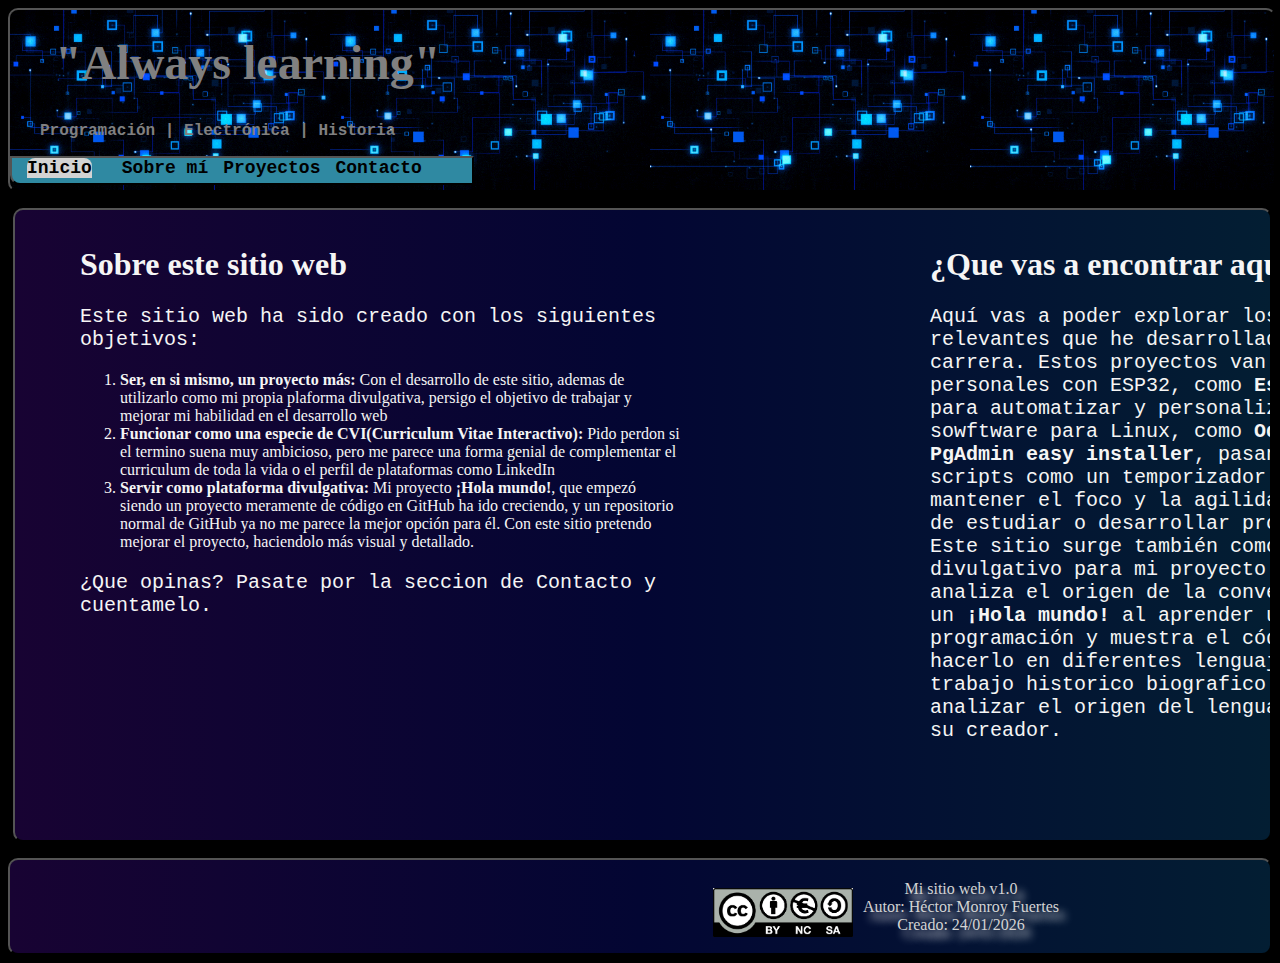
<file: index.html>
<!DOCTYPE html>
<html>
	<head>
		<title>HectorCRM - Inicio</title>
		<link rel="stylesheet" href="styles.css">
		<meta name="viewport" content="width=device-width, initial-scale=1.0">
	</head>
	<body>
		<header>
			<h1 class="header-font">"Always learning"</h1>
			<p class="p-header">Programación | Electrónica | Historia</p>
			<div class="pestañas">
				<div><a href="" class="pestaña-actual">Inicio</a></div>
				<div><a href="sobreMi.html" class="pestaña">Sobre mí</a></div>
				<div class="dropdown">Proyectos
					<div class="dropdown-content">
						<a href="pomodoro-timer.html">Pomodoro Timer</a><br>	
						<a href="holamundo.html">¡Hola mundo!</a><br>	
						<a href="odoo-easy-installer.html">Odoo easy installer</a><br>
						<a href="pgadmin-easy-installer.html">PgAdmin easy installer</a><br>
						<a href="espMeteo.html">Esp Meteo</a>
					</div>
				</div>
				<div><a href="contacto.html" class="pestaña">Contacto</a></div>
			</div>
		</header>
		</p>
		<main>
    	<section class="seccion-principal">
				<section>
					<article class="seccion-index">
						<h1>Sobre este sitio web</h1>
						<p class="fuente-index">Este sitio web ha sido creado con los siguientes objetivos:</p>
							<ol>
								<li><b>Ser, en si mismo, un proyecto más: </b>Con el desarrollo de este sitio, ademas de utilizarlo como mi propia plaforma divulgativa, persigo el objetivo de trabajar y mejorar mi habilidad en el desarrollo web</li>
								<li><b>Funcionar como una especie de CVI(Curriculum Vitae Interactivo): </b>Pido perdon si el termino suena muy ambicioso, pero me parece una forma genial de complementar el curriculum de toda la vida o el perfil de plataformas como LinkedIn</li>
								<li><b>Servir como plataforma divulgativa: </b>Mi proyecto <b>¡Hola mundo!</b>, que empezó siendo un proyecto meramente de código en GitHub ha ido creciendo, y un repositorio normal de GitHub ya no me parece la mejor opción para él. Con este sitio pretendo mejorar el proyecto, haciendolo más visual y detallado.
							</ol>
							<p class="fuente-index">¿Que opinas? Pasate por la seccion de Contacto y cuentamelo.</p>
						
					</article>
				</section>
				</p>
				<section>
					<article class="seccion-index">
						<h1>¿Que vas a encontrar aquí?</h1>
						<p class="fuente-index">Aquí vas a poder explorar los proyectos más relevantes que he desarrollado durante mi carrera. Estos proyectos van desde proyectos personales con ESP32, como <b>Esp Meteo</b>, a scripts para automatizar y personalizar instalaciones de sowftware para Linux, como <b>Odoo easy installer</b> y <b>PgAdmin easy installer</b>, pasando por pequeños scripts como un temporizador de Pomodoros para mantener el foco y la agilidad mental a la hora de estudiar o desarrollar proyectos.<br>Este sitio surge también como un entorno divulgativo para mi proyecto <b>¡Hola mundo!</b>, que analiza el origen de la convención de programar un <b>¡Hola mundo!</b> al aprender un nuevo lenguaje de programación y muestra el código necesario para hacerlo en diferentes lenguajes. Tambien tiene un trabajo historico biografico en cada lenguaje, al analizar el origen del lenguaje y la biografía de su creador.</p>
					</article>
				</section>
			</section>
		</main>
		</p>
		<footer>
				<div class="licencia">
			  	<img src="img/licencia.png" alt="Licencia CC BY-NC-SA">
			  </div>
				<div class="pie-pagina">
					<p>Mi sitio web v1.0<br>
					Autor: Héctor Monroy Fuertes<br>
					Creado: 24/01/2026</p>
			  </div>  
			 </footer>
	</body>
</html>
</file>
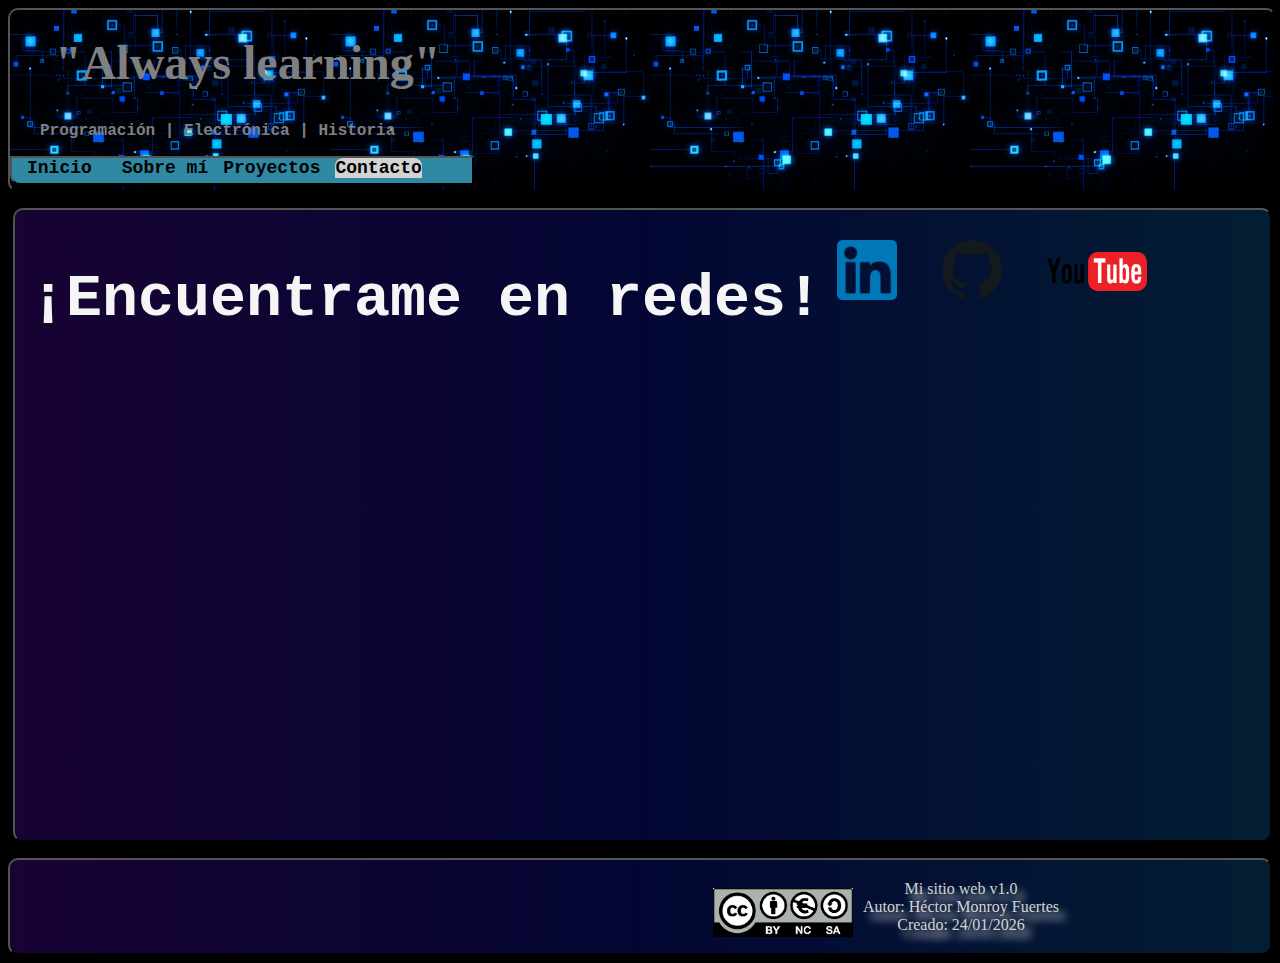
<file: contacto.html>
<!DOCTYPE html>
<html>
	<head>
		<title>HectorCRM - Contacto</title>
		<link rel="stylesheet" href="styles.css">
	</head>
	<body>
		<header>
			<h1 class="header-font">"Always learning"</h1>
			<p class="p-header">Programación | Electrónica | Historia</p>
			<div class="pestañas">
				<div><a href="index.html" class="pestaña">Inicio</a></div>
				<div><a href="sobreMi.html" class="pestaña">Sobre mí</a></div>
				<div class="dropdown">Proyectos
					<div class="dropdown-content">
						<a href="">Pomodoro Timer</a><br>	
						<a href="holamundo.html">¡Hola mundo!</a><br>	
						<a href="odoo-easy-installer.html">Odoo easy installer</a><br>
						<a href="">PgAdmin easy installer</a><br>
						<a href="">Esp Meteo</a>
					</div>
				</div>
				<div><a href="" class="pestaña-actual">Contacto</a></div>
			</div>
		</header>
		</p>
		<main>
					<h1 class="h1-contacto">¡Encuentrame en redes!</h3>
						<div id="div1" class="redes">
							<a href="www.linkedin.com/in/héctor-monroy-fuertes-0a305b201" title="Ver perfil en LinkedIn">
								<img class="icono-redes" src="img/linkedin.png" alt="Icono de LinkedIn">
							</a>
						</div>
						<div id="div2" class="redes">
							<a href="https://github.com/HectorCRM" title="Ver perfil en GitHub">
								<img class="icono-redes" src="img/github.png" alt="Icono de GitHub">
							</a>
						</div>
						<div id="div3" class="redes">
							<a href="https://www.youtube.com/@H.Monroy" title="Ver canal de YouTube">
								<img class="icono-youtube" src="img/youtube.svg" alt="Icono de YouTube">
							</a>
						</div>

			</p>
		</main>
		</p>
		<footer>
		
				<div class="licencia">
			  	<img src="img/licencia.png" alt="Licencia CC BY-NC-SA">
			  </div>
				<div class="pie-pagina">
					<p>Mi sitio web v1.0<br>
					Autor: Héctor Monroy Fuertes<br>
					Creado: 24/01/2026</p>
			  </div>  
			 </footer>
	</body>
</html>
</file>
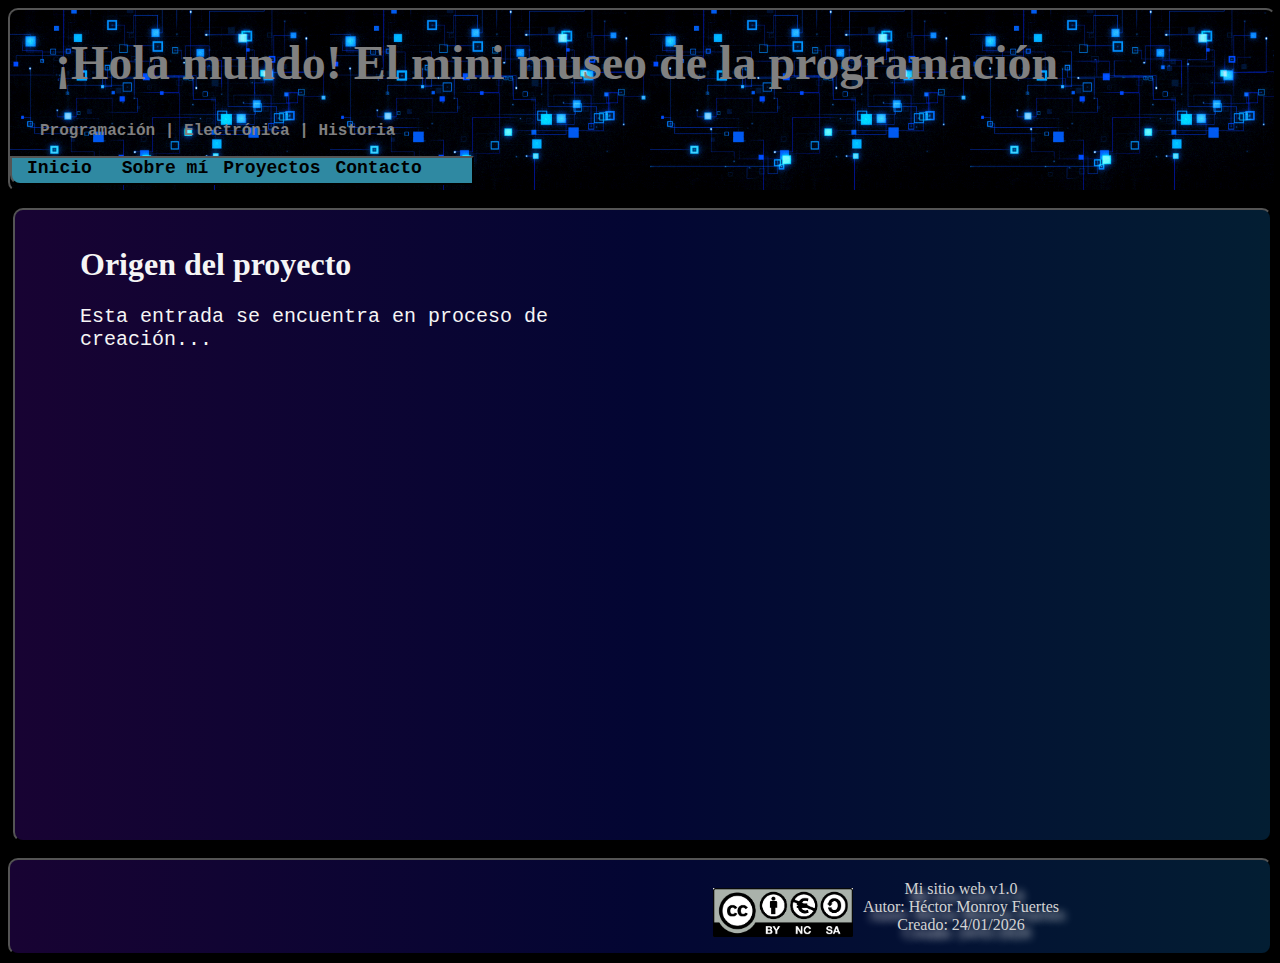
<file: espMeteo.html>
<!DOCTYPE html>
<html>
	<head>
		<title>HectorCRM - Esp Meteo</title>
		<link rel="stylesheet" href="styles.css">
	</head>
	<body>
		<header>
				<h1 class="header-font">¡Hola mundo! El mini museo de la programación</h1>
				<p class="p-header">Programación | Electrónica | Historia</p>
			<div class="pestañas">
				<div><a href="index.html" class="pestaña">Inicio</a></div>
				<div><a href="sobreMi.html" class="pestaña">Sobre mí</a></div>
				<div class="dropdown">Proyectos
					<div class="dropdown-content">
						<a href="pomodoro-timer.html">Pomodoro Timer</a><br>	
						<a href="holamundo.html">¡Hola mundo!</a><br>	
						<a href="odoo-easy-installer.html">Odoo easy installer</a><br>
						<a href="pgadmin-easy-installer.html">PgAdmin easy installer</a><br>
						<a href="">Esp Meteo</a>
					</div>
				</div>
				<div><a href="contacto.html" class="pestaña">Contacto</a></div>

			</div>
		</header>
		</p>
		<main>
    	<section class="seccion-principal">
				<section>
					<article class="seccion-index">
						<h1>Origen del proyecto</h1>
						<p class="fuente-index">Esta entrada se encuentra en proceso de creación...</p>
						</article>
					</section>
			</section>
		</main>
		</p>
		<footer>
				<div class="licencia">
			  	<img src="img/licencia.png" alt="Licencia CC BY-NC-SA">
			  </div>
				<div class="pie-pagina">
					<p>Mi sitio web v1.0<br>
					Autor: Héctor Monroy Fuertes<br>
					Creado: 24/01/2026</p>
			  </div>  
			 </footer>
	</body>
</html>
</file>
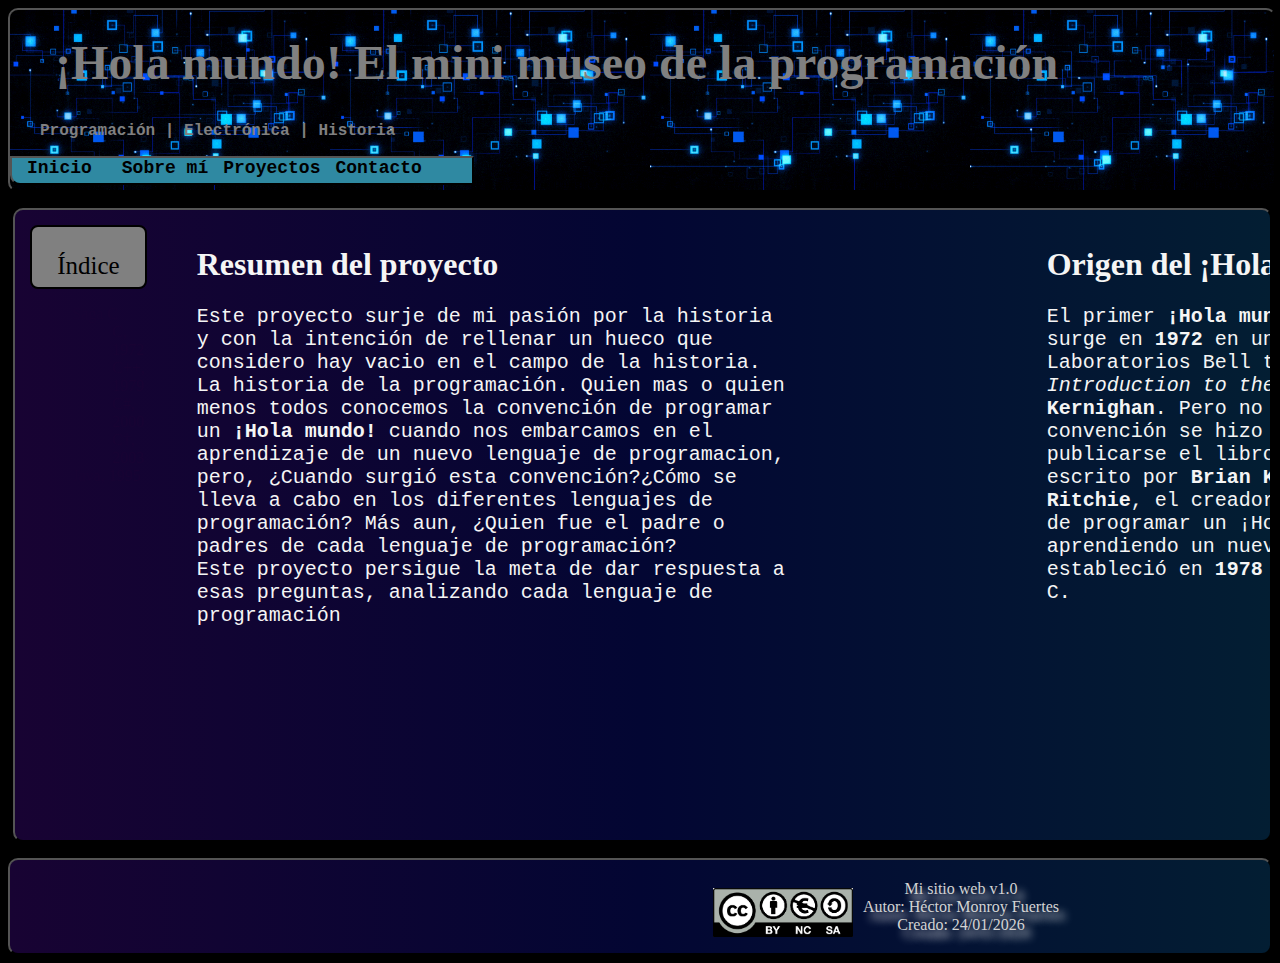
<file: holamundo.html>
<!DOCTYPE html>
<html>
	<head>
		<title>HectorCRM - ¡Hola mundo!</title>
		<link rel="stylesheet" href="styles.css">
	</head>
	<body>
		<header>
				<h1 class="header-font">¡Hola mundo! El mini museo de la programación</h1>
				<p class="p-header">Programación | Electrónica | Historia</p>
			<div class="pestañas">
				<div><a href="index.html" class="pestaña">Inicio</a></div>
				<div><a href="sobreMi.html" class="pestaña">Sobre mí</a></div>
				<div class="dropdown">Proyectos
					<div class="dropdown-content">
						<a href="pomodoro-timer.html">Pomodoro Timer</a><br>	
						<a href="">¡Hola mundo!</a><br>	
						<a href="odoo-easy-installer.html">Odoo easy installer</a><br>
						<a href="pgadmin-easy-installer.html">PgAdmin easy installer</a><br>
						<a href="espMeteo.html">Esp Meteo</a>
					</div>
				</div>
				<div><a href="contacto.html" class="pestaña">Contacto</a></div>
			</div>
		</header>
		</p>
		<main>
		<div class="menu-hola-mundo">
			<p class="titulo-menu-hola-mundo">Índice</p>
			<ul class="entradas-hola-mundo">
					<ul><a href="">Saga C</a>
						<ul><a href="HolaMundo/c.html">C, 1972</a></ul>
						<ul><a href="HolaMundo/c++.html">C++, 1979</a></ul>
						<ul><a href="HolaMundo/cSharp.html">C#, 2000</a></ul>
						<ul><a href="HolaMundo/holyC.html">C†, 2003</a></ul>
					</ul>
					<ul><a href="java.html">Java, 1995</a></ul>
			</ul>
			</div>
    	<section class="seccion-principal">
				<section>
					<article class="seccion-index">
						<h1>Resumen del proyecto</h1>
						<p class="fuente-index">Este proyecto surje de mi pasión por la historia y con la intención de rellenar un hueco que considero hay vacio en el campo de la historia. La historia de la programación. Quien mas o quien menos todos conocemos la convención de programar un <b>¡Hola mundo!</b> cuando nos embarcamos en el aprendizaje de un nuevo lenguaje de programacion, pero, ¿Cuando surgió esta convención?¿Cómo se lleva a cabo en los diferentes lenguajes de programación? Más aun, ¿Quien fue el padre o padres de cada lenguaje de programación?<br>Este proyecto persigue la meta de dar respuesta a esas preguntas, analizando cada lenguaje de programación</p>
						</article>
					</section>
					<section>
						<article class="seccion-index">
							<h1>Origen del ¡Hola mundo!</h1>
								<p class="fuente-index">
									El primer <b>¡Hola mundo!</b> conocido y documentado surge en <b>1972</b> en un memorandum interno en los Laboratorios Bell titulado <i>A Tutorial Introduction to the Language B</i>, escrito por <b>Brian Kernighan</b>. Pero no fue hasta 1978 cuando esta convención se hizo mundialmente famosa al publicarse el libro <i>The C Programming Language</i>, escrito por <b>Brian Kernighan</b> junto con <b>Dennis Ritchie</b>, el creador de C.
Por tanto la convención de programar un ¡Hola mundo! cuando estamos aprendiendo un nuevo lenguaje de programación se estableció en <b>1978</b> en el lenguaje de programación C.</p>
						</article>
					</section>
			</section>
		</main>
		</p>
		<footer>
				<div class="licencia">
			  	<img src="img/licencia.png" alt="Licencia CC BY-NC-SA">
			  </div>
				<div class="pie-pagina">
					<p>Mi sitio web v1.0<br>
					Autor: Héctor Monroy Fuertes<br>
					Creado: 24/01/2026</p>
			  </div>  
			 </footer>
	</body>
</html>
</file>
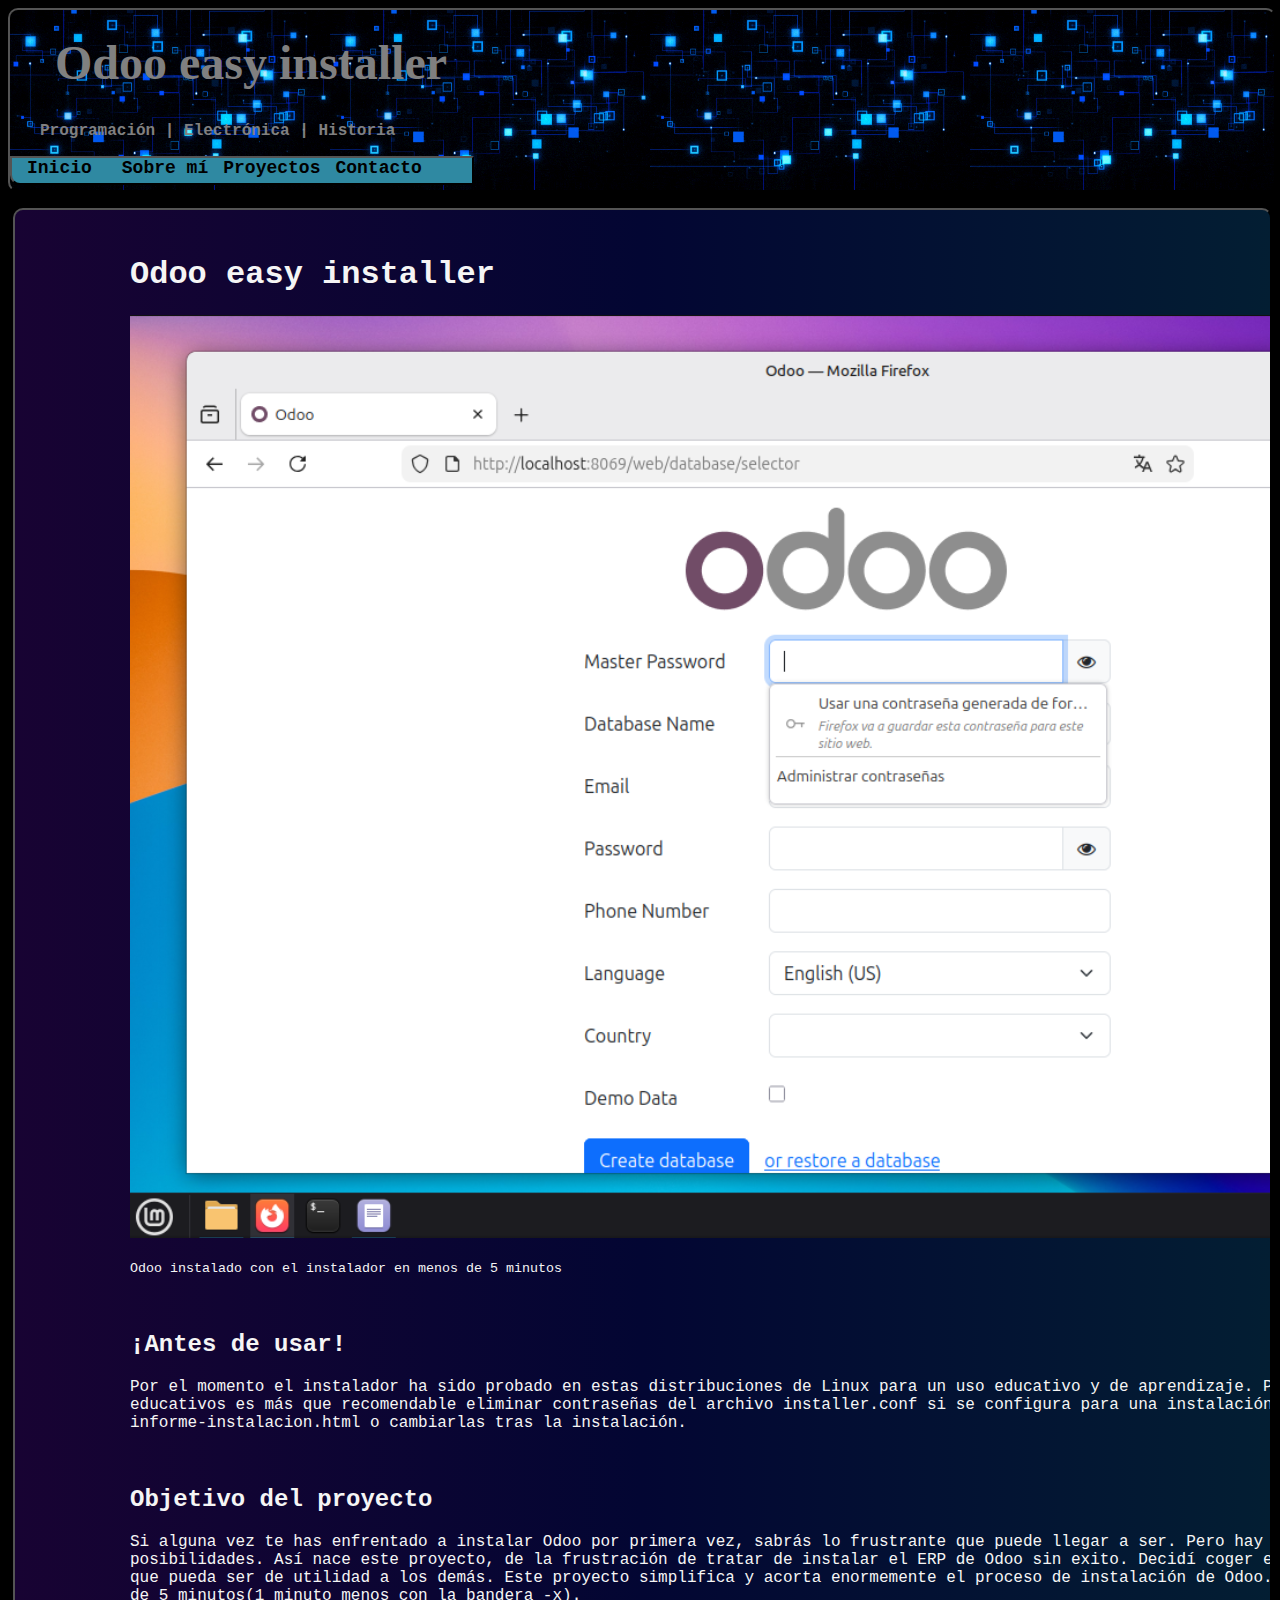
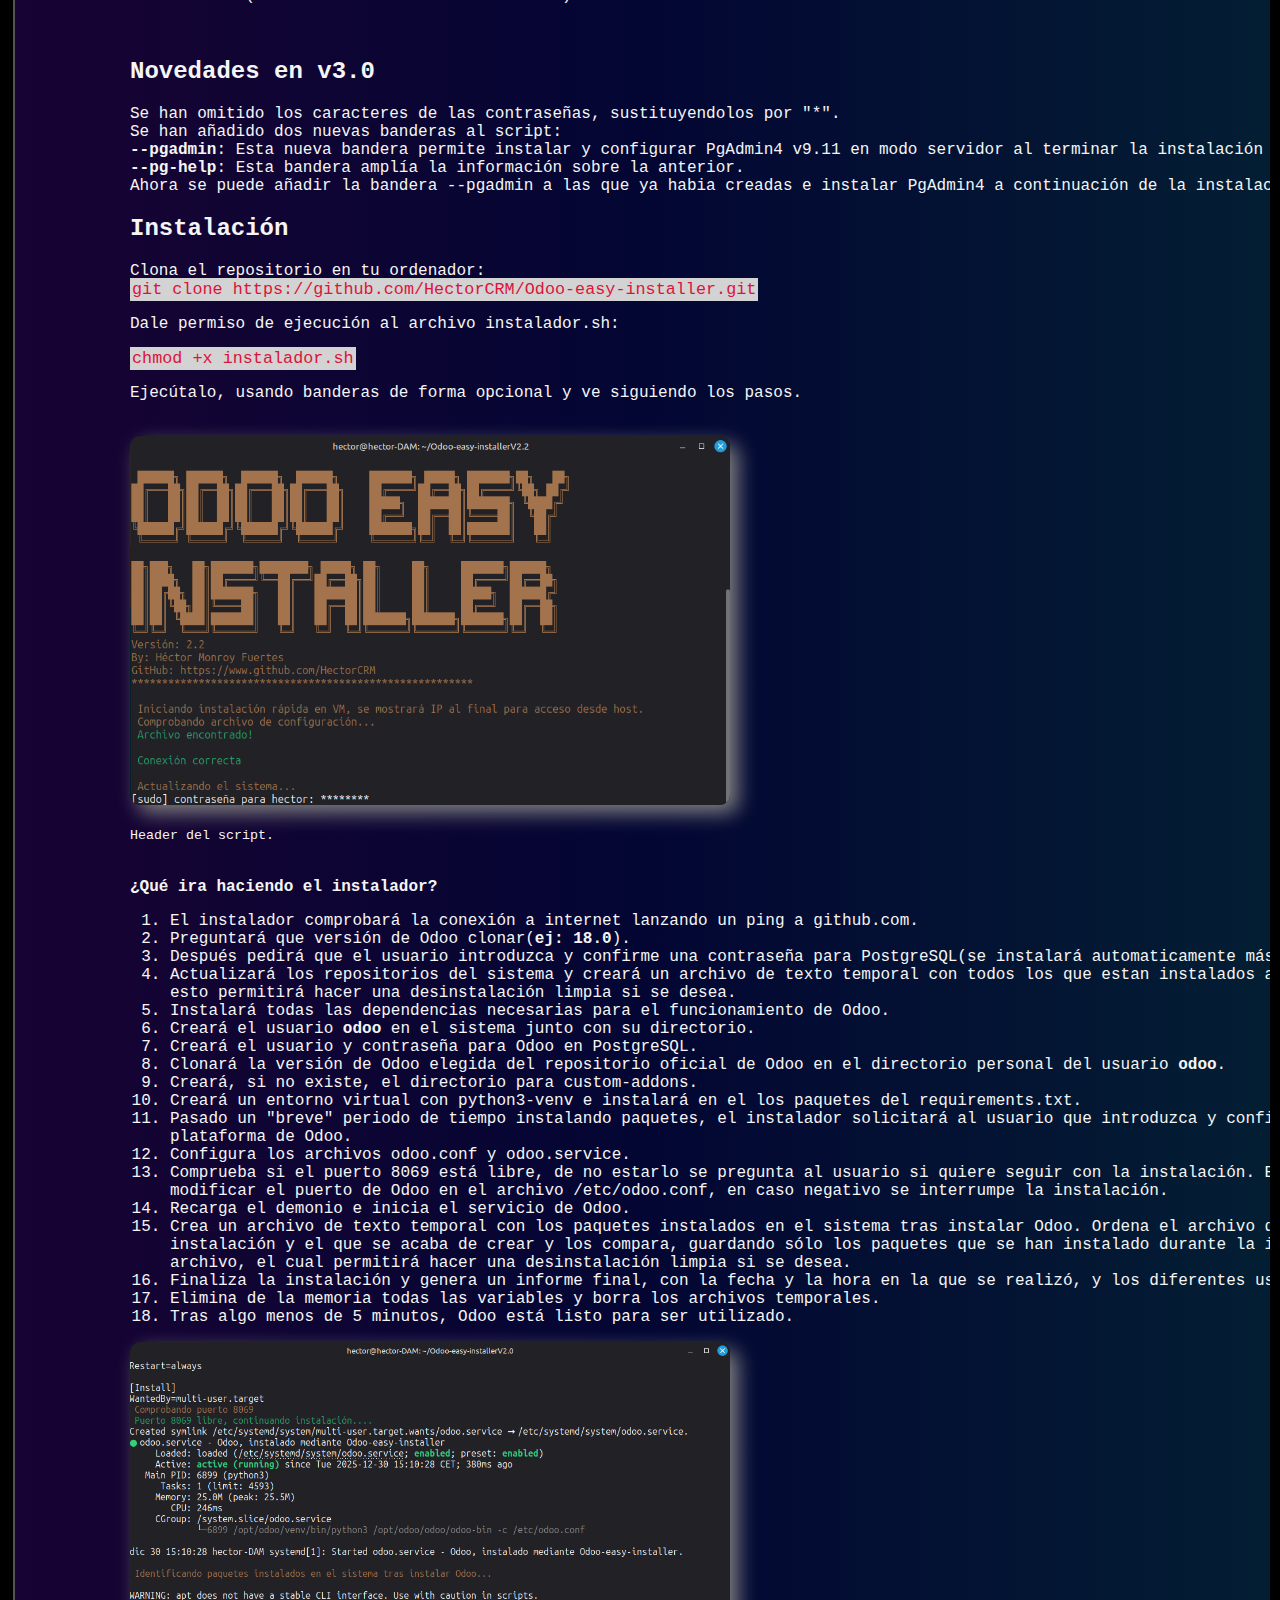
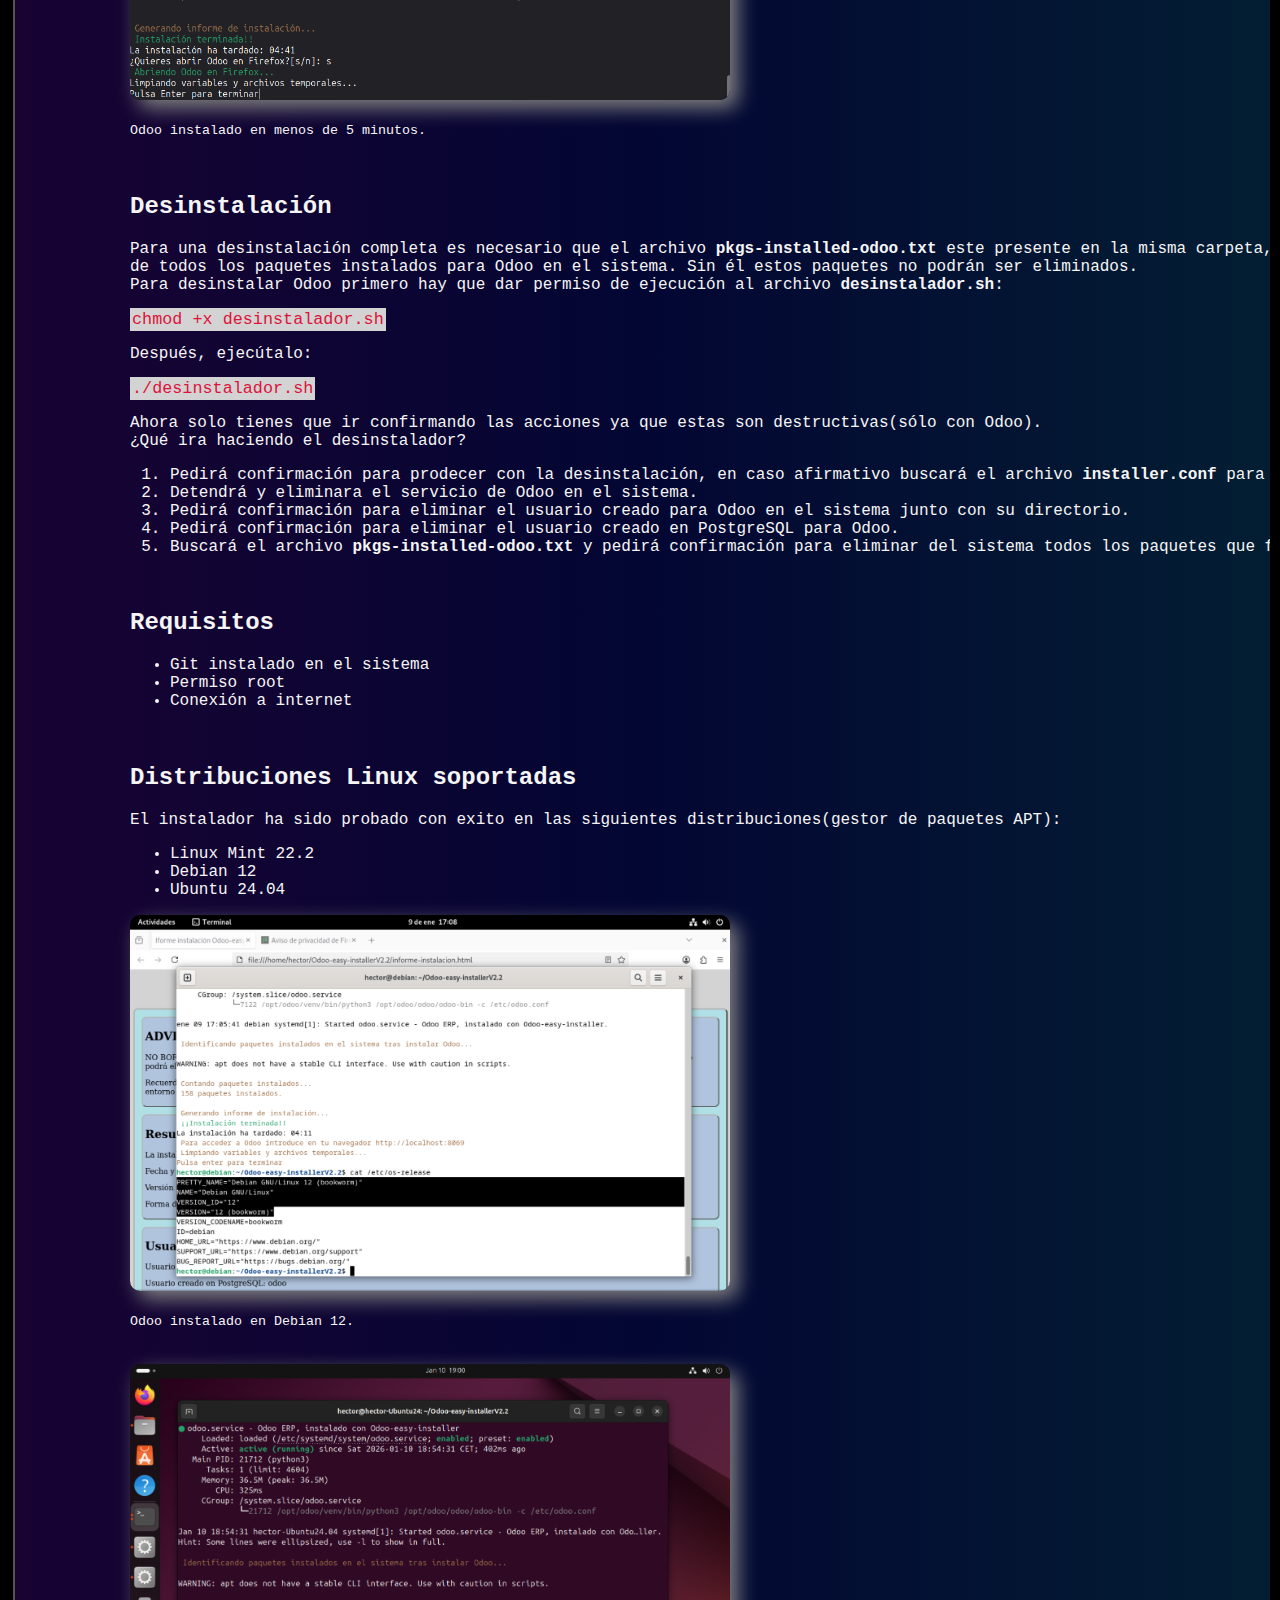
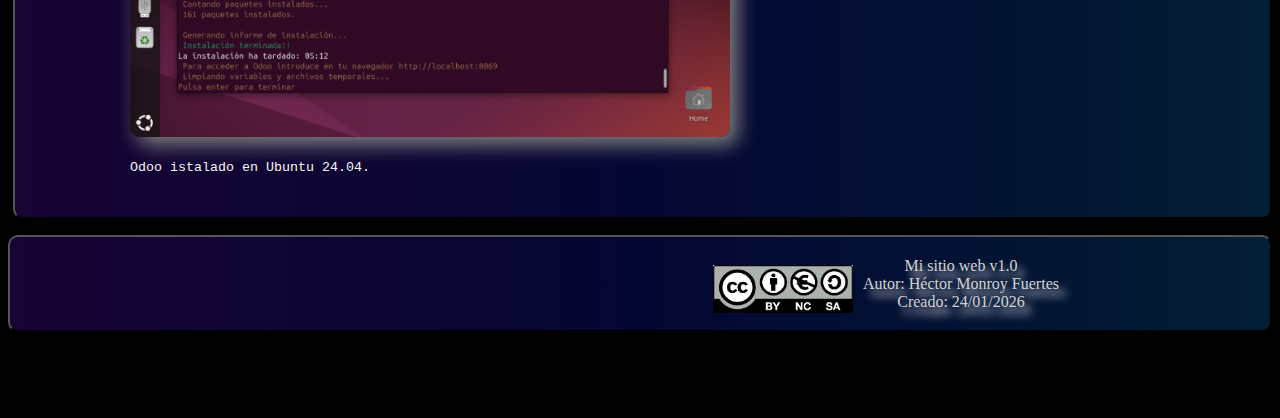
<file: odoo-easy-installer.html>
<!DOCTYPE html>
<html>
	<head>
		<title>HectorCRM - Odoo easy installer</title>
		<link rel="stylesheet" href="styles.css">
		<meta name="viewport" content="width=device-width, initial-scale=1.0">
	</head>
	<body>
		<header>
				<h1 class="header-font">Odoo easy installer</h1>
				<p class="p-header">Programación | Electrónica | Historia</p>
			<div class="pestañas">
				<div><a href="index.html" class="pestaña">Inicio</a></div>
				<div><a href="sobreMi.html" class="pestaña">Sobre mí</a></div>
				<div class="dropdown">Proyectos
					<div class="dropdown-content">
						<a href="pomodoro-timer.html">Pomodoro Timer</a><br>	
						<a href="holamundo.html">¡Hola mundo!</a><br>	
						<a href="">Odoo easy installer</a><br>
						<a href="pgadmin-easy-installer.html">PgAdmin easy installer</a><br>
						<a href="espMeteo.html">Esp Meteo</a>
					</div>
				</div>
				<div><a href="contacto.html" class="pestaña">Contacto</a></div>

			</div>
		</header>
		</p>
		<main>
				<section class="seccion">
					<article class="seccion">
						<h1>Odoo easy installer</h1>
						<img  src="img/imgs_install_odoo/Odoo_instalado.png" alt="Header de Odoo-easy-installer">
						<p class="pie-foto"><small>Odoo instalado con el instalador en menos de 5 minutos</small></p>
						<br>
						<h2>¡Antes de usar!</h2>
						<p class="fuente">Por el momento el instalador ha sido probado en estas distribuciones de Linux para un uso educativo y de aprendizaje.
Para su uso en entornos no educativos es más que recomendable eliminar contraseñas del archivo installer.conf si se configura para una instalación rápida, asi como del archivo informe-instalacion.html o cambiarlas tras la instalación. </p>
<br>
						 <h2>Objetivo del proyecto</h2>
						 <p>Si alguna vez te has enfrentado a instalar Odoo por primera vez, sabrás lo frustrante que puede llegar a ser. Pero hay que tratar de convertir retos en posibilidades.
Así nace este proyecto, de la frustración de tratar de instalar el ERP de Odoo sin exito. Decidí coger esa frustración y crear un proyecto que pueda ser de utilidad a los demás.
Este proyecto simplifica y acorta enormemente el proceso de instalación de Odoo. De hecho se instala en poco menos de 5 minutos(1 minuto menos con la bandera -x).</p>
<br>
							<h2>Novedades en v3.0</h2>
							<p>
								Se han omitido los caracteres de las contraseñas, sustituyendolos por "*".<br>
								Se han añadido dos nuevas banderas al script:<br>

										<b>--pgadmin</b>: Esta nueva bandera permite instalar y configurar PgAdmin4 v9.11 en modo servidor al terminar la instalación de Odoo.<br>
										<b>--pg-help</b>: Esta bandera amplía la información sobre la anterior.<br>

								Ahora se puede añadir la bandera --pgadmin a las que ya habia creadas e instalar PgAdmin4 a continuación de la instalación de Odoo.
							</p>
							<h2>Instalación</h2>
							<p>
								Clona el repositorio en tu ordenador:<br>
								<code>
									git clone https://github.com/HectorCRM/Odoo-easy-installer.git
								</code>
								<p>Dale permiso de ejecución al archivo instalador.sh:</p>
								<code>
									chmod +x instalador.sh<br>
								</code>
								<p>Ejecútalo, usando banderas de forma opcional y ve siguiendo los pasos.</p><br>
								<img class="imagenes-hola-mundo" src="img/odoo-easy-installer.png" alt="Header de Odoo-easy-installer">
						<p class="pie-foto"><small>Header del script.</small></p>
						<br>
								<b>¿Qué ira haciendo el instalador?</b>
								<ol>
									<li>El instalador comprobará la conexión a internet lanzando un ping a github.com.</li>
									<li>Preguntará que versión de Odoo clonar(<b>ej: 18.0</b>).</li>
									<li>Después pedirá que el usuario introduzca y confirme una contraseña para PostgreSQL(se instalará automaticamente más tarde).</li>
									<li>Actualizará los repositorios del sistema y creará un archivo de texto temporal con todos los que estan instalados antes de instalar nada para Odoo, esto permitirá hacer una desinstalación limpia si se desea.</li>
									<li>Instalará todas las dependencias necesarias para el funcionamiento de Odoo.</li>
									<li>Creará el usuario <b>odoo</b> en el sistema junto con su directorio.</li>
									<li>Creará el usuario y contraseña para Odoo en PostgreSQL.</li>
									<li>Clonará la versión de Odoo elegida del repositorio oficial de Odoo en el directorio personal del usuario <b>odoo</b>.</li>
									<li>Creará, si no existe, el directorio para custom-addons.</li>
									<li>Creará un entorno virtual con python3-venv e instalará en el los paquetes del requirements.txt.</li>
									<li>Pasado un "breve" periodo de tiempo instalando paquetes, el instalador solicitará al usuario que introduzca y confirme una contraseña de acceso a la plataforma de Odoo.</li>
									<li>Configura los archivos odoo.conf y odoo.service.</li>
									<li>Comprueba si el puerto 8069 está libre, de no estarlo se pregunta al usuario si quiere seguir con la instalación. En caso afirmativo se le recomienda modificar el puerto de Odoo en el archivo /etc/odoo.conf, en caso negativo se interrumpe la instalación.</li>
									<li>Recarga el demonio e inicia el servicio de Odoo.</li>
									<li>Crea un archivo de texto temporal con los paquetes instalados en el sistema tras instalar Odoo. Ordena el archivo que se creo antes de iniciar la instalación y el que se acaba de crear y los compara, guardando sólo los paquetes que se han instalado durante la instalación de Odoo en un nuevo archivo, el cual permitirá hacer una desinstalación limpia si se desea.</li>
									<li>Finaliza la instalación y genera un informe final, con la fecha y la hora en la que se realizó, y los diferentes usuarios y contraseñas.</li>
									<li>Elimina de la memoria todas las variables y borra los archivos temporales.</li>
									<li>Tras algo menos de 5 minutos, Odoo está listo para ser utilizado.</li>
								</ol>
							</p>
							<img class="imagenes-hola-mundo" src="img/fin-install-odoo.png" alt="Fin de instalacion en menos de 5 min">
						<p class="pie-foto"><small>Odoo instalado en menos de 5 minutos.</small></p>
						<br>
							<h2>Desinstalación</h2>
								<p>
									Para una desinstalación completa es necesario que el archivo <b>pkgs-installed-odoo.txt</b> este presente en la misma carpeta, ya que en él se guarda el nombre de todos los paquetes instalados para Odoo en el sistema. Sin él estos paquetes no podrán ser eliminados.<br>
Para desinstalar Odoo primero hay que dar permiso de ejecución al archivo <b>desinstalador.sh</b>:<br>
								</p>
								<code>
									chmod +x desinstalador.sh
								</code>
								<p>Después, ejecútalo:</p>
								<code>
									./desinstalador.sh
								</code>
								<p>
									Ahora solo tienes que ir confirmando las acciones ya que estas son destructivas(sólo con Odoo).<br>
									¿Qué ira haciendo el desinstalador?
								</p>
								<ol>
									<li>
										Pedirá confirmación para prodecer con la desinstalación, en caso afirmativo buscará el archivo <b>installer.conf</b> para saber qué tiene que eliminar.
									</li>
									<li>
										Detendrá y eliminara el servicio de Odoo en el sistema.
									</li>
									<li>
										Pedirá confirmación para eliminar el usuario creado para Odoo en el sistema junto con su directorio.
									</li>
									<li>
										Pedirá confirmación para eliminar el usuario creado en PostgreSQL para Odoo.
									</li>
									<li>
										Buscará el archivo <b>pkgs-installed-odoo.txt</b> y pedirá confirmación para eliminar del sistema todos los paquetes que figuran en él. 
									</li>
								</ol>
								<br>
								<h2>Requisitos</h2>
								<ul>
									<li>
										Git instalado en el sistema
									</li>
									<li>
										Permiso root
									</li>
									<li>
										Conexión a internet
									</li>
								</ul>
								<br>
								<h2>Distribuciones Linux soportadas</h2>
								<p>El instalador ha sido probado con exito en las siguientes distribuciones(gestor de paquetes APT):</p>
								<ul>
									<li>Linux Mint 22.2</li>
									<li>Debian 12</li>
									<li>Ubuntu 24.04</li>
								</ul>
								<div>
						<img class="imagenes-hola-mundo" src="img/Odoo-Debian12(bookworm).png" alt="Instalacion en Debian 12">
						<p class="pie-foto"><small>Odoo instalado en Debian 12.</small></p>
						<br>
						
					</div>
					<div>
						<img class="imagenes-hola-mundo" src="img/Odoo-Ubuntu24.04.png" alt="Instalacion de requeriments.txt de Odoo">
						<p class="pie-foto"><small>Odoo istalado en Ubuntu 24.04.</small></p>
					</div>
						</article>
					</section>
		</main>
		</p>
		<footer>
				<div class="licencia">
			  	<img src="img/licencia.png" alt="Licencia CC BY-NC-SA">
			  </div>
				<div class="pie-pagina">
					<p>Mi sitio web v1.0<br>
					Autor: Héctor Monroy Fuertes<br>
					Creado: 24/01/2026</p>
			  </div>  
			 </footer>
	</body>
</html>
</file>
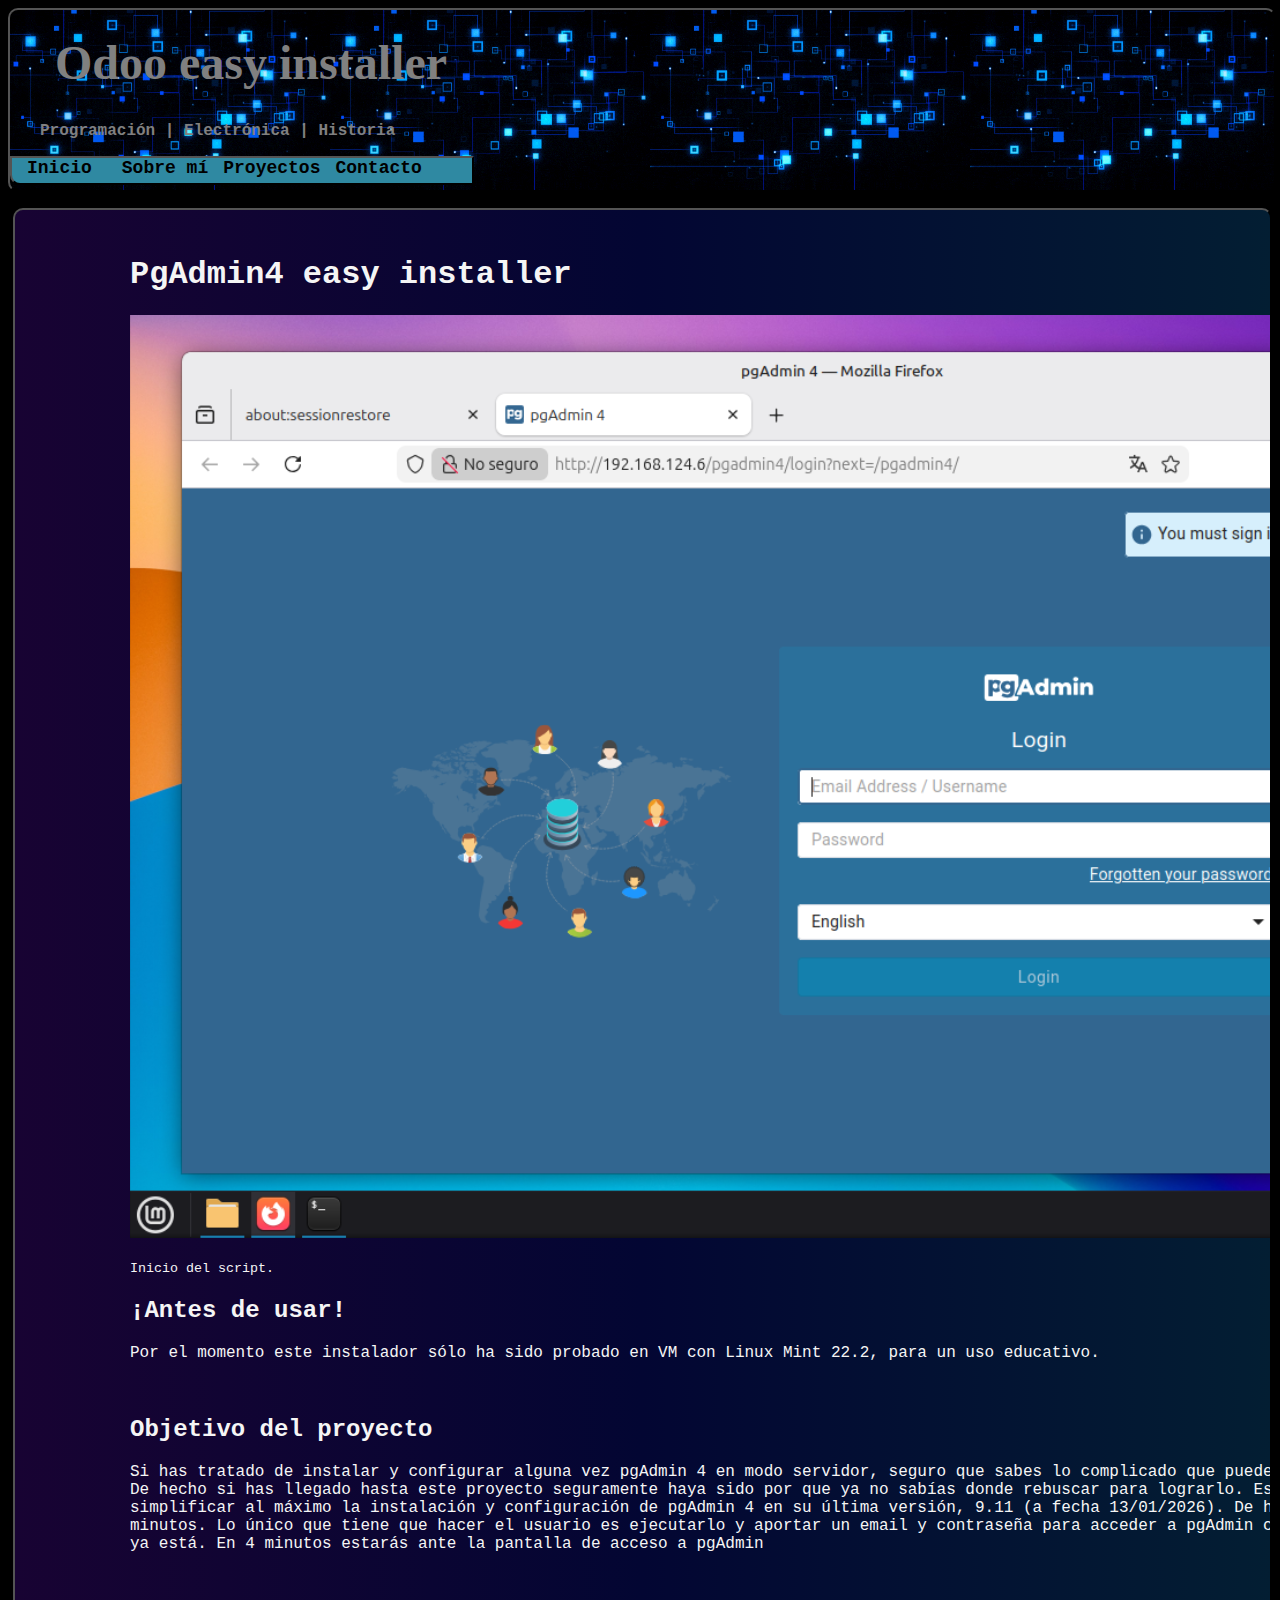
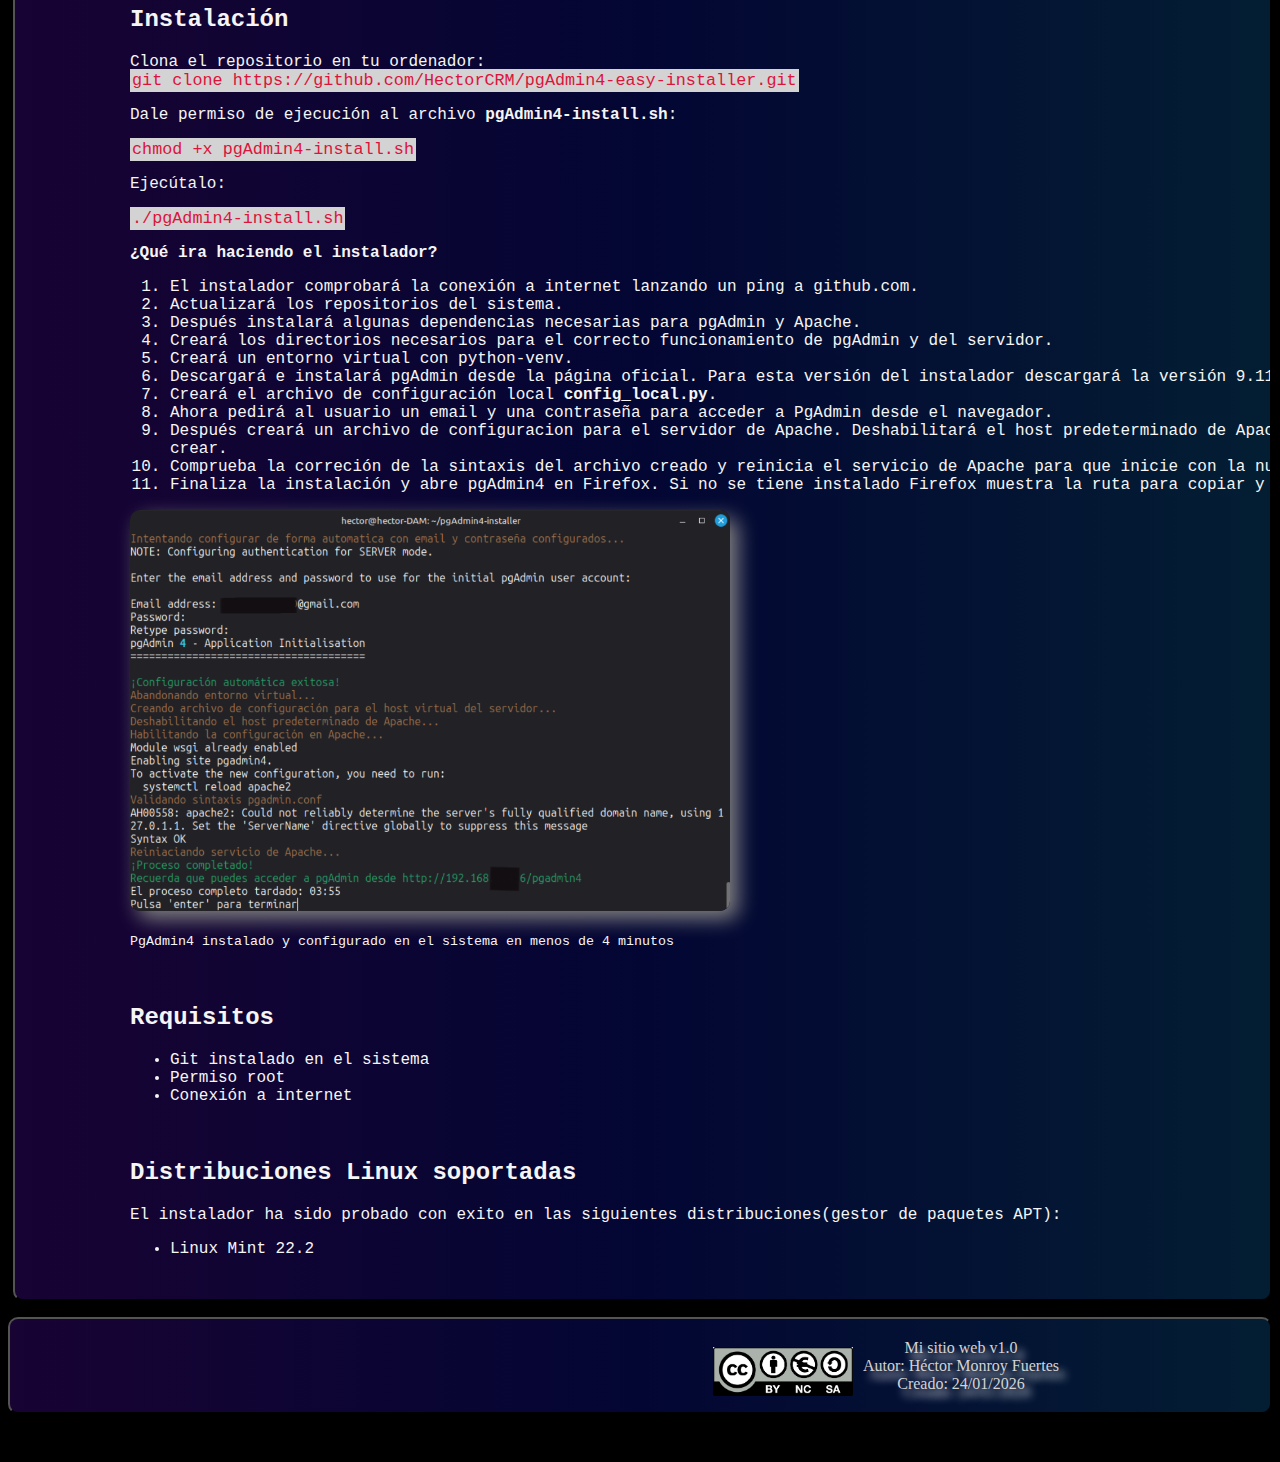
<file: pgadmin-easy-installer.html>
<!DOCTYPE html>
<html>
	<head>
		<title>HectorCRM - PgAdmin easy installer</title>
		<link rel="stylesheet" href="styles.css">
		<meta name="viewport" content="width=device-width, initial-scale=1.0">
	</head>
	<body>
		<header>
				<h1 class="header-font">Odoo easy installer</h1>
				<p class="p-header">Programación | Electrónica | Historia</p>
			<div class="pestañas">
				<div><a href="index.html" class="pestaña">Inicio</a></div>
				<div><a href="sobreMi.html" class="pestaña">Sobre mí</a></div>
				<div class="dropdown">Proyectos
					<div class="dropdown-content">
						<a href="pomodoro-timer.html">Pomodoro Timer</a><br>	
						<a href="holamundo.html">¡Hola mundo!</a><br>	
						<a href="odoo-easy-installer.html">Odoo easy installer</a><br>
						<a href="">PgAdmin easy installer</a><br>
						<a href="espMeteo.html">Esp Meteo</a>
					</div>
				</div>
				<div><a href="contacto.html" class="pestaña">Contacto</a></div>

			</div>
		</header>
		</p>
		<main>
				<section class="seccion">
					<article class="seccion">
						<h1>PgAdmin4 easy installer</h1>
						<img src="img/pgadmin.png" alt="Header de Odoo-easy-installer">
						<p class="pie-foto"><small>Inicio del script.</small></p>
						<h2>¡Antes de usar!</h2>
						<p class="fuente">Por el momento este instalador sólo ha sido probado en VM con Linux Mint 22.2, para un uso educativo.</p>
						<br>
						 <h2>Objetivo del proyecto</h2>
						 <p>Si has tratado de instalar y configurar alguna vez pgAdmin 4 en modo servidor, seguro que sabes lo complicado que puede llegar a ser las primeras veces. De hecho si has llegado hasta este proyecto seguramente haya sido por que ya no sabías donde rebuscar para lograrlo.
Este pequeño proyecto trata de simplificar al máximo la instalación y configuración de pgAdmin 4 en su última versión, 9.11 (a fecha 13/01/2026). De hecho se instala y configura en 4 minutos. Lo único que tiene que hacer el usuario es ejecutarlo y aportar un email y contraseña para acceder a pgAdmin cuando el instalador lo solicite. Y ya está. En 4 minutos estarás ante la pantalla de acceso a pgAdmin</p><br>
							<h2>Instalación</h2>
							<p>
								Clona el repositorio en tu ordenador:<br>
								<code>
									git clone https://github.com/HectorCRM/pgAdmin4-easy-installer.git
								</code>
								<p>Dale permiso de ejecución al archivo <b>pgAdmin4-install.sh</b>:</p>
								<code>
									chmod +x pgAdmin4-install.sh
								</code>
								<p>Ejecútalo:</p>
								<code>
									./pgAdmin4-install.sh
								</code>
								<br>
								<p><b>¿Qué ira haciendo el instalador?</b></p>
								<ol>
									<li>El instalador comprobará la conexión a internet lanzando un ping a github.com.</li>
									<li>Actualizará los repositorios del sistema.</li>
									<li>Después instalará algunas dependencias necesarias para pgAdmin y Apache.</li>
									<li>Creará los directorios necesarios para el correcto funcionamiento de pgAdmin y del servidor.</li>
									<li>Creará un entorno virtual con python-venv.</li>
									<li>Descargará e instalará pgAdmin desde la página oficial. Para esta versión del instalador descargará la versión 9.11.</li>
									<li>Creará el archivo de configuración local <b>config_local.py</b>.</li>
									<li>Ahora pedirá al usuario un email y una contraseña para acceder a PgAdmin desde el navegador.</li>
									<li>Después creará un archivo de configuracion para el servidor de Apache. Deshabilitará el host predeterminado de Apache y habilitará el que se acaba de crear.</li>
									<li>Comprueba la correción de la sintaxis del archivo creado y reinicia el servicio de Apache para que inicie con la nueva configuración.</li>
									<li>Finaliza la instalación y abre pgAdmin4 en Firefox. Si no se tiene instalado Firefox muestra la ruta para copiar y pegar en el navegador.</li>
								</ol>
							</p>
							<img class="imagenes-hola-mundo" src="img/fin_instalacion.png" alt="PgAdmin4 instalado en el sistema">
						<p class="pie-foto"><small>PgAdmin4 instalado y configurado en el sistema en menos de 4 minutos</small></p>
						<br>
								<h2>Requisitos</h2>
								<ul>
									<li>
										Git instalado en el sistema
									</li>
									<li>
										Permiso root
									</li>
									<li>
										Conexión a internet
									</li>
								</ul>
								<br>
								<h2>Distribuciones Linux soportadas</h2>
								<p>El instalador ha sido probado con exito en las siguientes distribuciones(gestor de paquetes APT):</p>
								<ul>
									<li>Linux Mint 22.2</li>
								</ul>
						</article>
					</section>
		</main>
		</p>
		<footer>
				<div class="licencia">
			  	<img src="img/licencia.png" alt="Licencia CC BY-NC-SA">
			  </div>
				<div class="pie-pagina">
					<p>Mi sitio web v1.0<br>
					Autor: Héctor Monroy Fuertes<br>
					Creado: 24/01/2026</p>
			  </div>  
			 </footer>
</file>
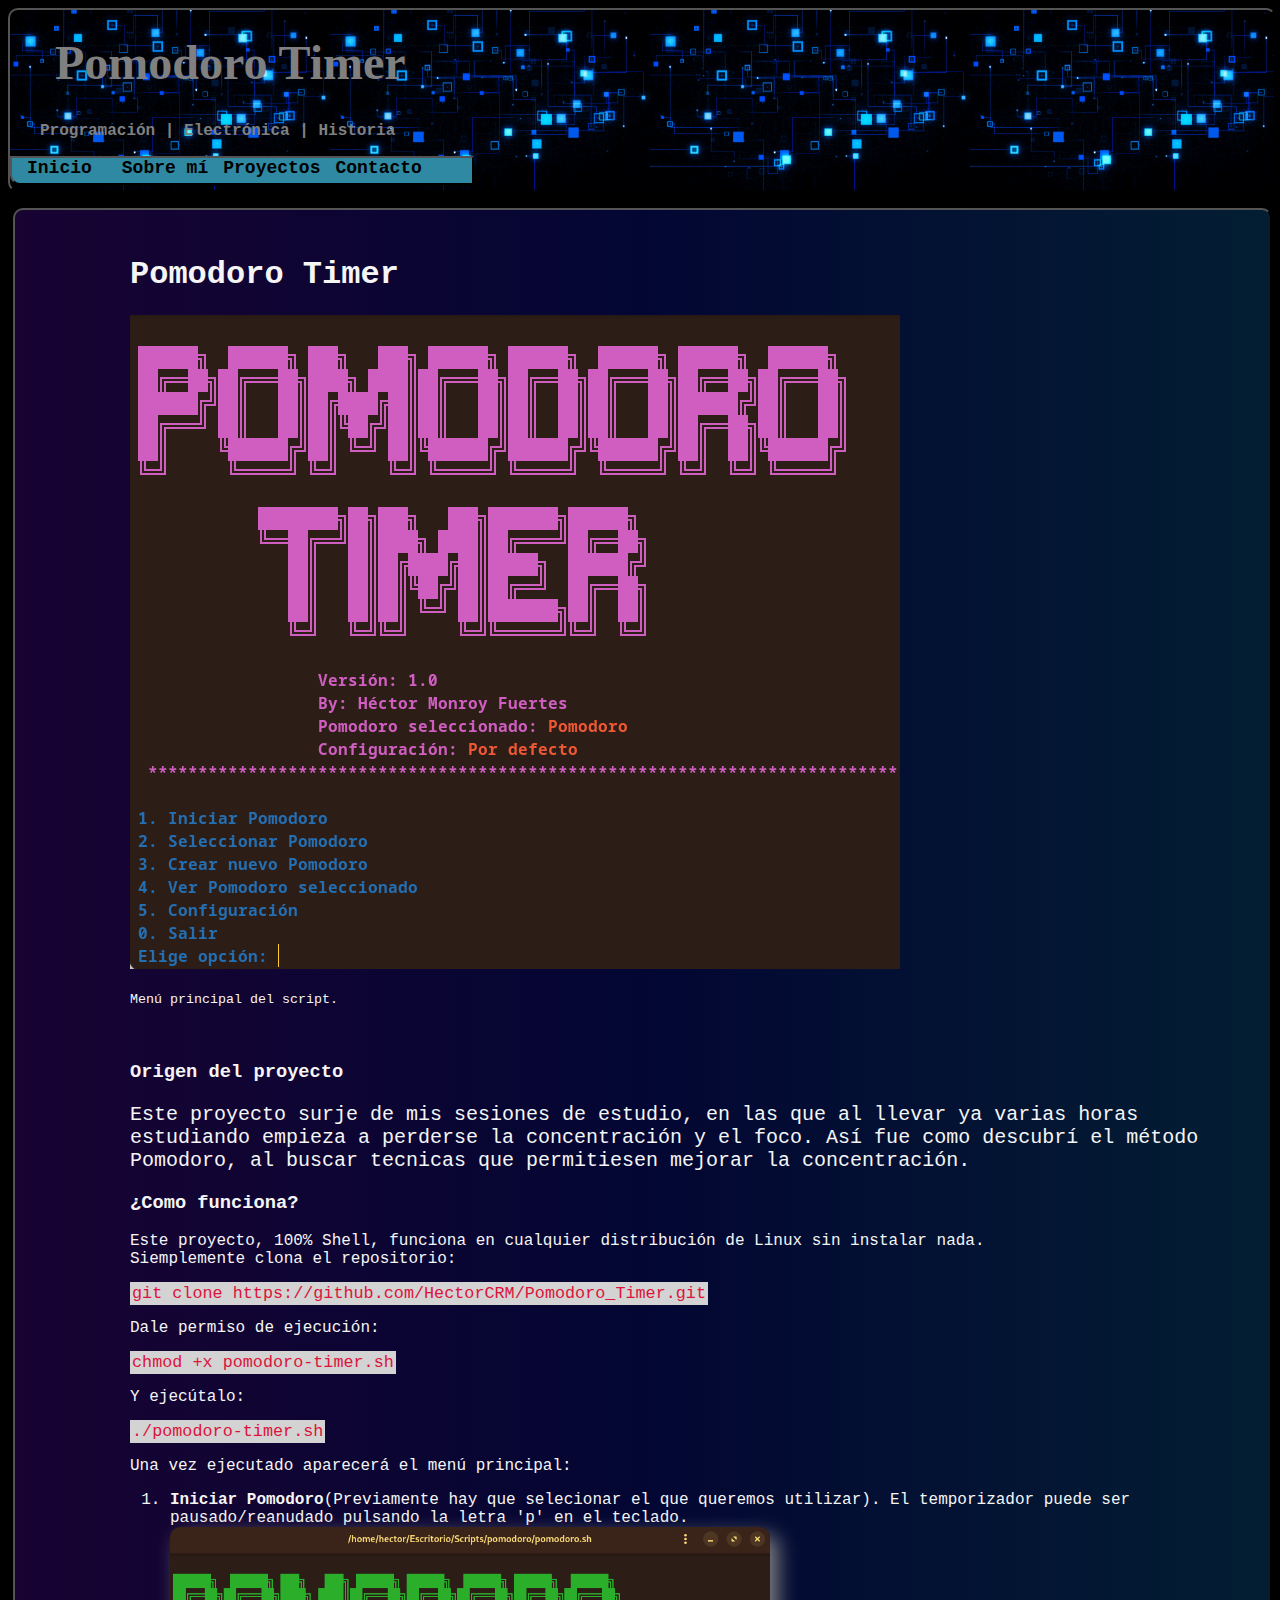
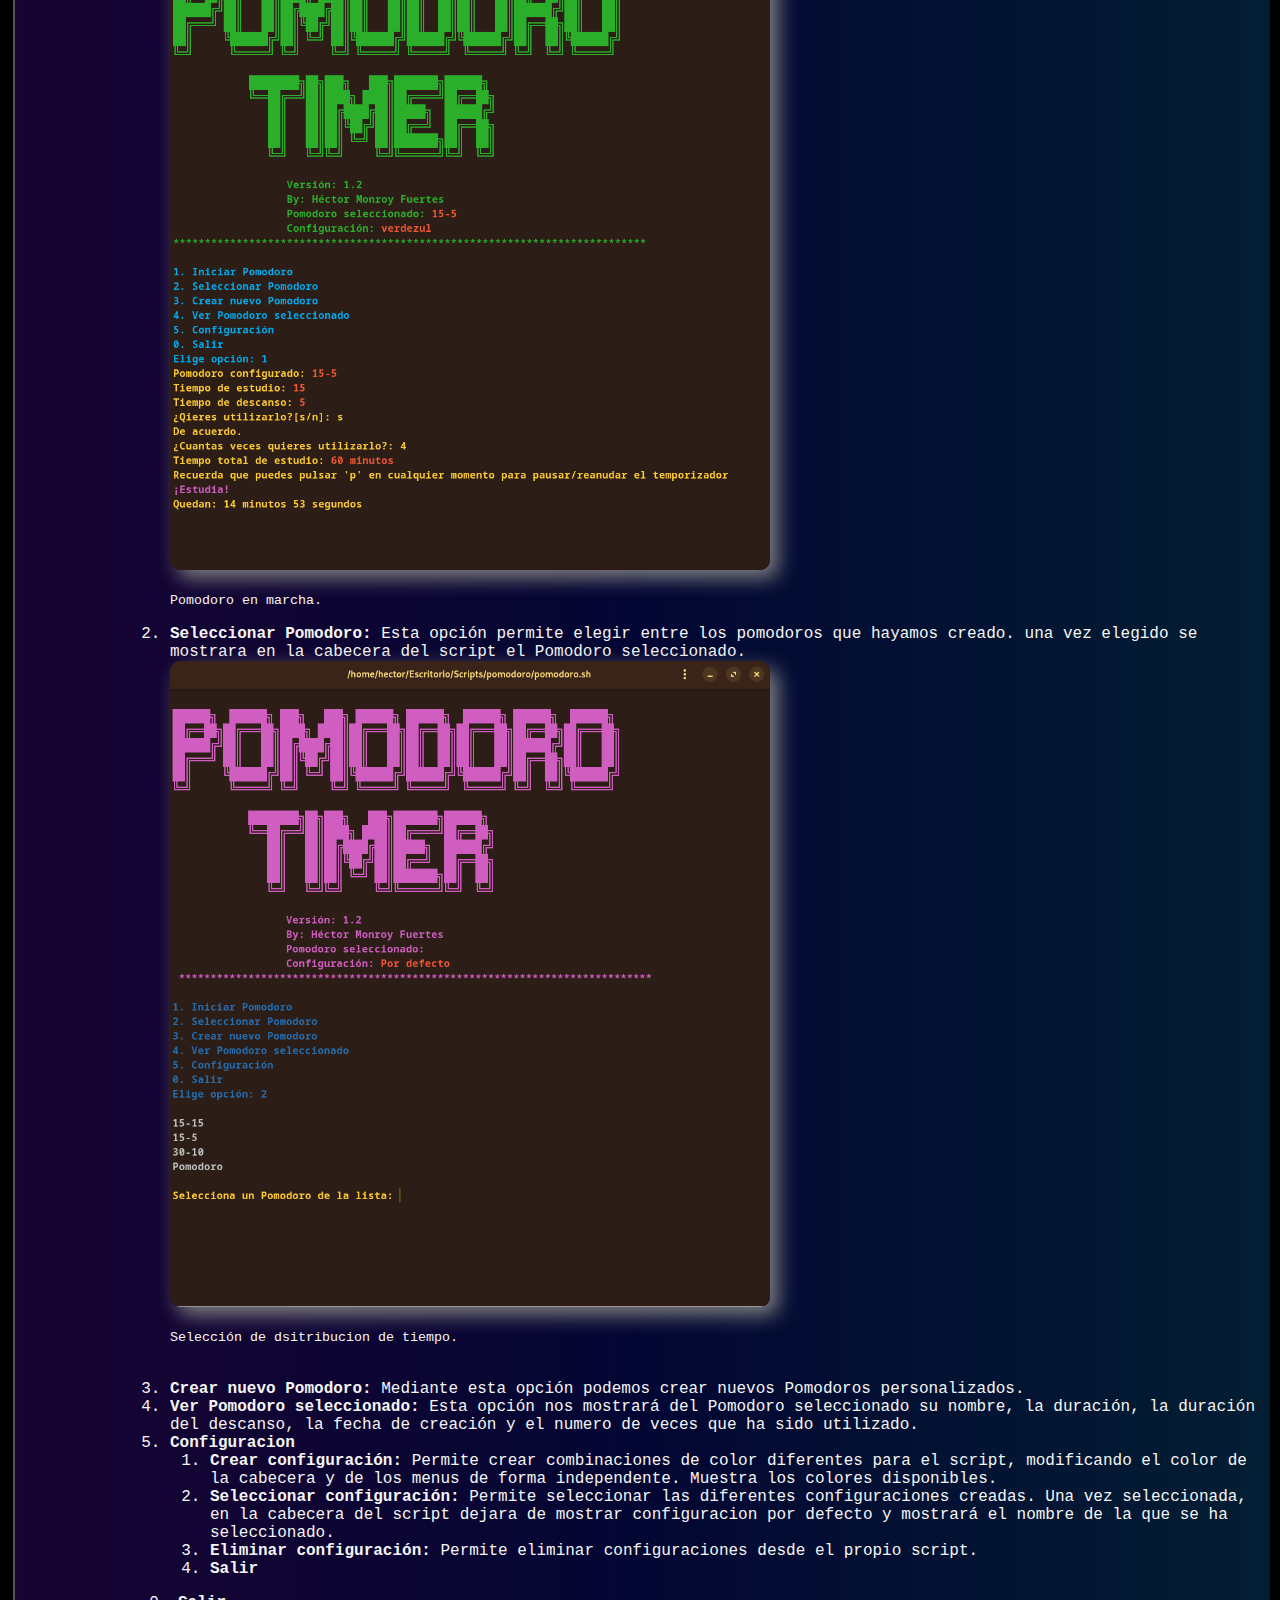
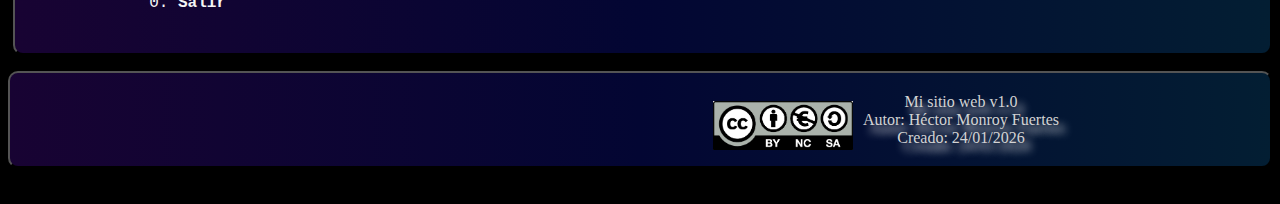
<file: pomodoro-timer.html>
<!DOCTYPE html>
<html>
	<head>
		<title>HectorCRM - Pomodoro Timer</title>
		<link rel="stylesheet" href="styles.css">
		<meta name="viewport" content="width=device-width, initial-scale=1.0">
	</head>
	<body>
		<header>
				<h1 class="header-font">Pomodoro Timer</h1>
				<p class="p-header">Programación | Electrónica | Historia</p>
			<div class="pestañas">
				<div><a href="index.html" class="pestaña">Inicio</a></div>
				<div><a href="sobreMi.html" class="pestaña">Sobre mí</a></div>
				<div class="dropdown">Proyectos
					<div class="dropdown-content">
						<a href="">Pomodoro Timer</a><br>	
						<a href="holamundo.html">¡Hola mundo!</a><br>	
						<a href="odoo-easy-installer.html">Odoo easy installer</a><br>
						<a href="pgadmin-easy-installer.html">PgAdmin easy installer</a><br>
						<a href="espMeteo.html">Esp Meteo</a>
					</div>
				</div>
				<div><a href="contacto.html" class="pestaña">Contacto</a></div>
			</div>
		</header>
		</p>
		<main>
				<section class="seccion">
					<article class="seccion">
						<h1>Pomodoro Timer</h1>
						<img src="img/pomodoro.png" alt="Menú principal del script">
						<p class="pie-foto"><small>Menú principal del script.</small></p>
						<br>
						<h3>Origen del proyecto</h3>
						<p class="fuente-index">Este proyecto surje de mis sesiones de estudio, en las que al llevar ya varias horas estudiando empieza a perderse la concentración y el foco. Así fue como descubrí el método Pomodoro, al buscar tecnicas que permitiesen mejorar la concentración.</p>
						<h3>¿Como funciona?</h3>
						<p>Este proyecto, 100% Shell, funciona en cualquier distribución de Linux sin instalar nada.<br>
						Siemplemente clona el repositorio:</p>
						<code>
							git clone https://github.com/HectorCRM/Pomodoro_Timer.git
						</code>
						<p>Dale permiso de ejecución:</p>
						<code>
							chmod +x pomodoro-timer.sh
						</code>
						<p>Y ejecútalo:</p>
						<code>
							./pomodoro-timer.sh
						</code>
						<p>Una vez ejecutado aparecerá el menú principal:</p>
						
						<ol>
							<li><b>Iniciar Pomodoro</b>(Previamente hay que selecionar el que queremos utilizar). El temporizador puede ser pausado/reanudado pulsando la letra 'p' en el teclado.</li>
							<img class="imagenes-hola-mundo" src="img/PomodoroRun.png" alt="Menú principal del script">
						<p class="pie-foto"><small>Pomodoro en marcha.</small></p>
							<li><b>Seleccionar Pomodoro:</b> Esta opción permite elegir entre los pomodoros que hayamos creado. una vez elegido se mostrara en la cabecera del script el Pomodoro seleccionado.</li>
							<img class="imagenes-hola-mundo" src="img/inicioPomodoro.png" alt="Menú principal del script">
						<p class="pie-foto"><small>Selección de dsitribucion de tiempo.</small></p><br>
							<li><b>Crear nuevo Pomodoro:</b> Mediante esta opción podemos crear nuevos Pomodoros personalizados.</li>
							<li><b>Ver Pomodoro seleccionado:</b> Esta opción nos mostrará del Pomodoro seleccionado su nombre, la duración, la duración del descanso, la fecha de creación y el numero de veces que ha sido utilizado.</li>
							<li><b>Configuracion</b>
								<ol>
									<li><b>Crear configuración:</b> Permite crear combinaciones de color diferentes para el script, modificando el color de la cabecera y de los menus de forma independente. Muestra los colores disponibles.</li>
									<li><b>Seleccionar configuración:</b> Permite seleccionar las diferentes configuraciones creadas. Una vez seleccionada, en la cabecera del script dejara de mostrar configuracion por defecto y mostrará el nombre de la que se ha seleccionado.</li>
									<li><b>Eliminar configuración:</b> Permite eliminar configuraciones desde el propio script.</li>
									<li><b>Salir</b></li>
								</ol>
							</li>
						</ol>
						<p>&nbsp;&nbsp;0. <b>Salir</b></p>
						</article>
					</section>
		</main>
		</p>
		<footer>
				<div class="licencia">
			  	<img src="img/licencia.png" alt="Licencia CC BY-NC-SA">
			  </div>
				<div class="pie-pagina">
					<p>Mi sitio web v1.0<br>
					Autor: Héctor Monroy Fuertes<br>
					Creado: 24/01/2026</p>
			  </div>  
			 </footer>
	</body>
</html>
</file>
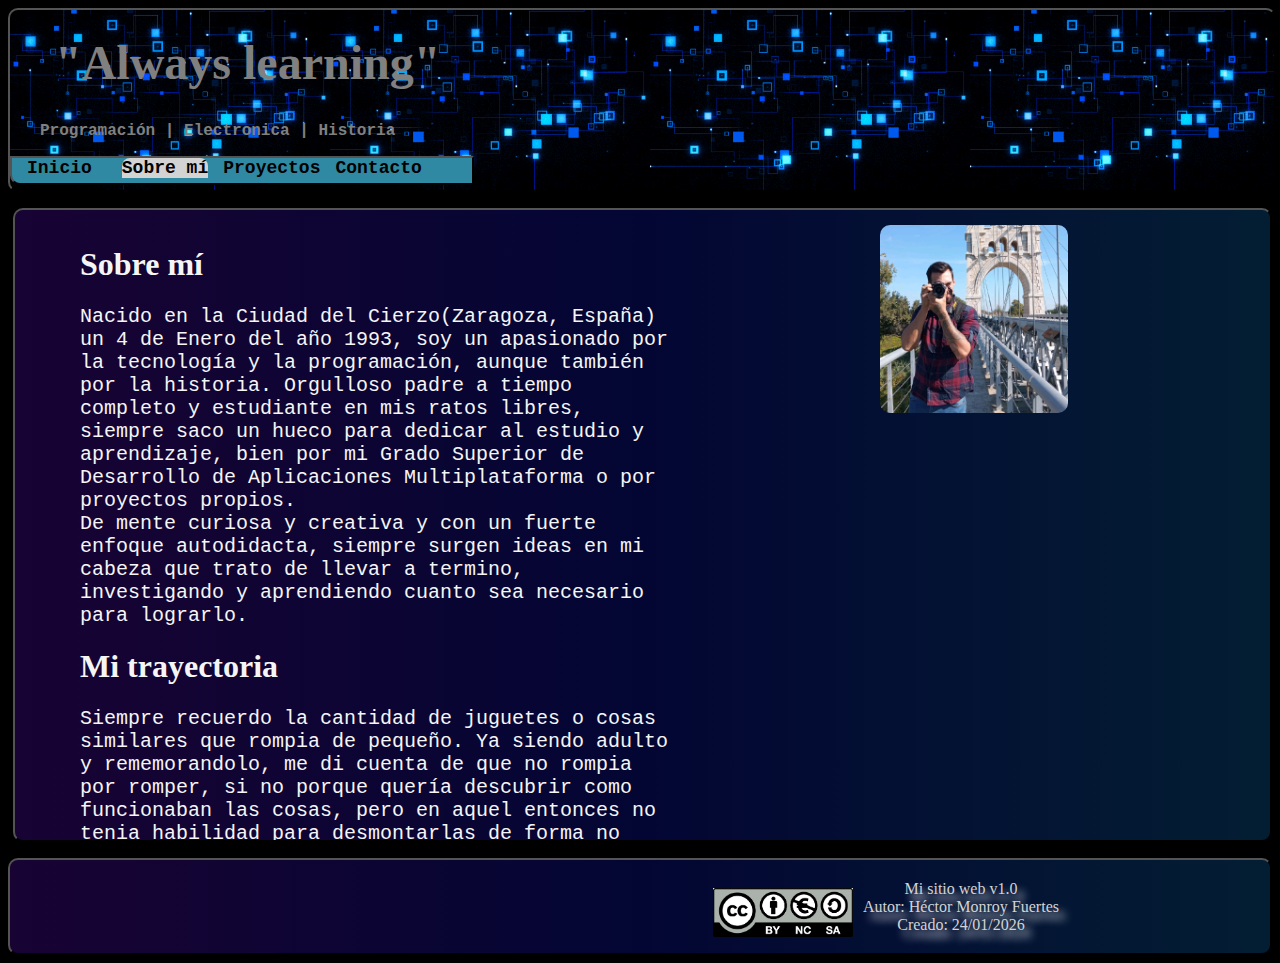
<file: sobreMi.html>
<!DOCTYPE html>
<html>
	<head>
		<title>HectorCRM - Sobre mí</title>
		<link rel="stylesheet" href="styles.css">
	</head>
	<body>
		<header>
			<h1 class="header-font">"Always learning"</h1>
			<p class="p-header">Programación | Electronica | Historia</p>
			<div class="pestañas">
				<div><a href="index.html" class="pestaña">Inicio</a></div>
				<div><a href="" class="pestaña-actual">Sobre mí</a></div>
				<div class="dropdown">Proyectos
					<div class="dropdown-content">
						<a href="pomodoro-timer.html">Pomodoro Timer</a><br>	
						<a href="holamundo.html">¡Hola mundo!</a><br>	
						<a href="odoo-easy-installer.html">Odoo easy installer</a><br>
						<a href="pgadmin-easy-installer.html">PgAdmin easy installer</a><br>
						<a href="espMeteo.html">Esp Meteo</a>
					</div>
				</div>
				<div><a href="contacto.html" class="pestaña">Contacto</a></div>
			</div>
		</header>
		</p>
		<main>
    		<section class="seccion-principal">
				<section>
					<article class="seccion-index">
						<h1>Sobre mí</h1>
						<p class="fuente-index">Nacido en la Ciudad del Cierzo(Zaragoza, España) un 4 de Enero del año 1993, soy un apasionado por la tecnología y la programación, aunque también por la historia. Orgulloso padre a tiempo completo y estudiante en mis ratos libres, siempre saco un hueco para dedicar al estudio y aprendizaje, bien por mi Grado Superior de Desarrollo de Aplicaciones Multiplataforma o por proyectos propios.<br>De mente curiosa y creativa y con un fuerte enfoque autodidacta, siempre surgen ideas en mi cabeza que trato de llevar a termino, investigando y aprendiendo cuanto sea necesario para lograrlo. </p>
						<h1>Mi trayectoria</h1>
						<p class="fuente-index">Siempre recuerdo la cantidad de juguetes o cosas similares que rompia de pequeño. Ya siendo adulto y rememorandolo, me di cuenta de que no rompia por romper, si no porque quería descubrir como funcionaban las cosas, pero en aquel entonces no tenia habilidad para desmontarlas de forma no destructiva.<br>Esta curiosidad, mezclada con pasión por los coches, me llevaría a estudiar un <b>CFGM en Mantenimiento de Vehículos Autopropulsados</b>, el cual acabaría en 2012. Con el tiempo la mecánica pasaría a ser algo sencillo para mi, un reto superado, y empezaria a interesarme por la electricidad y electronica. Con el pasar de los años lograría establecerme como electricista de vehículos en <b>Stellantis Zaragoza</b><br> Pero eso no sería suficiente y en 2024 inicio mi andanza en el mundo del desarrollo en <b>Campus Digital FP</b>, estudiando un <b>CFGS de Desarrollo de Aplicaciones Multiplataforma</b>. Tomar esa decisión me abrió un nuevo mundo de posibilidades para dar salida a mi creatividad. </p>
					</article>
				</section>
				<section>
					<div class="contenedor-foto">
						<img src="img/yoo.jpg" alt="Foto perfil Héctor" class="foto-index">
						<div class="descripcion-deslizante">
							</p>
							<p class="descripcion">¡Hola! Soy Héctor Monroy Fuertes</p>
						</div>
					</div>
				</section>
			</section>
		</main>
		</p>
		<footer>
				<div class="licencia">
			  	<img src="img/licencia.png" alt="Licencia CC BY-NC-SA">
			  </div>
				<div class="pie-pagina">
					<p>Mi sitio web v1.0<br>
					Autor: Héctor Monroy Fuertes<br>
					Creado: 24/01/2026</p>
			  </div>  
			 </footer>
	</body>
</html>
</file>
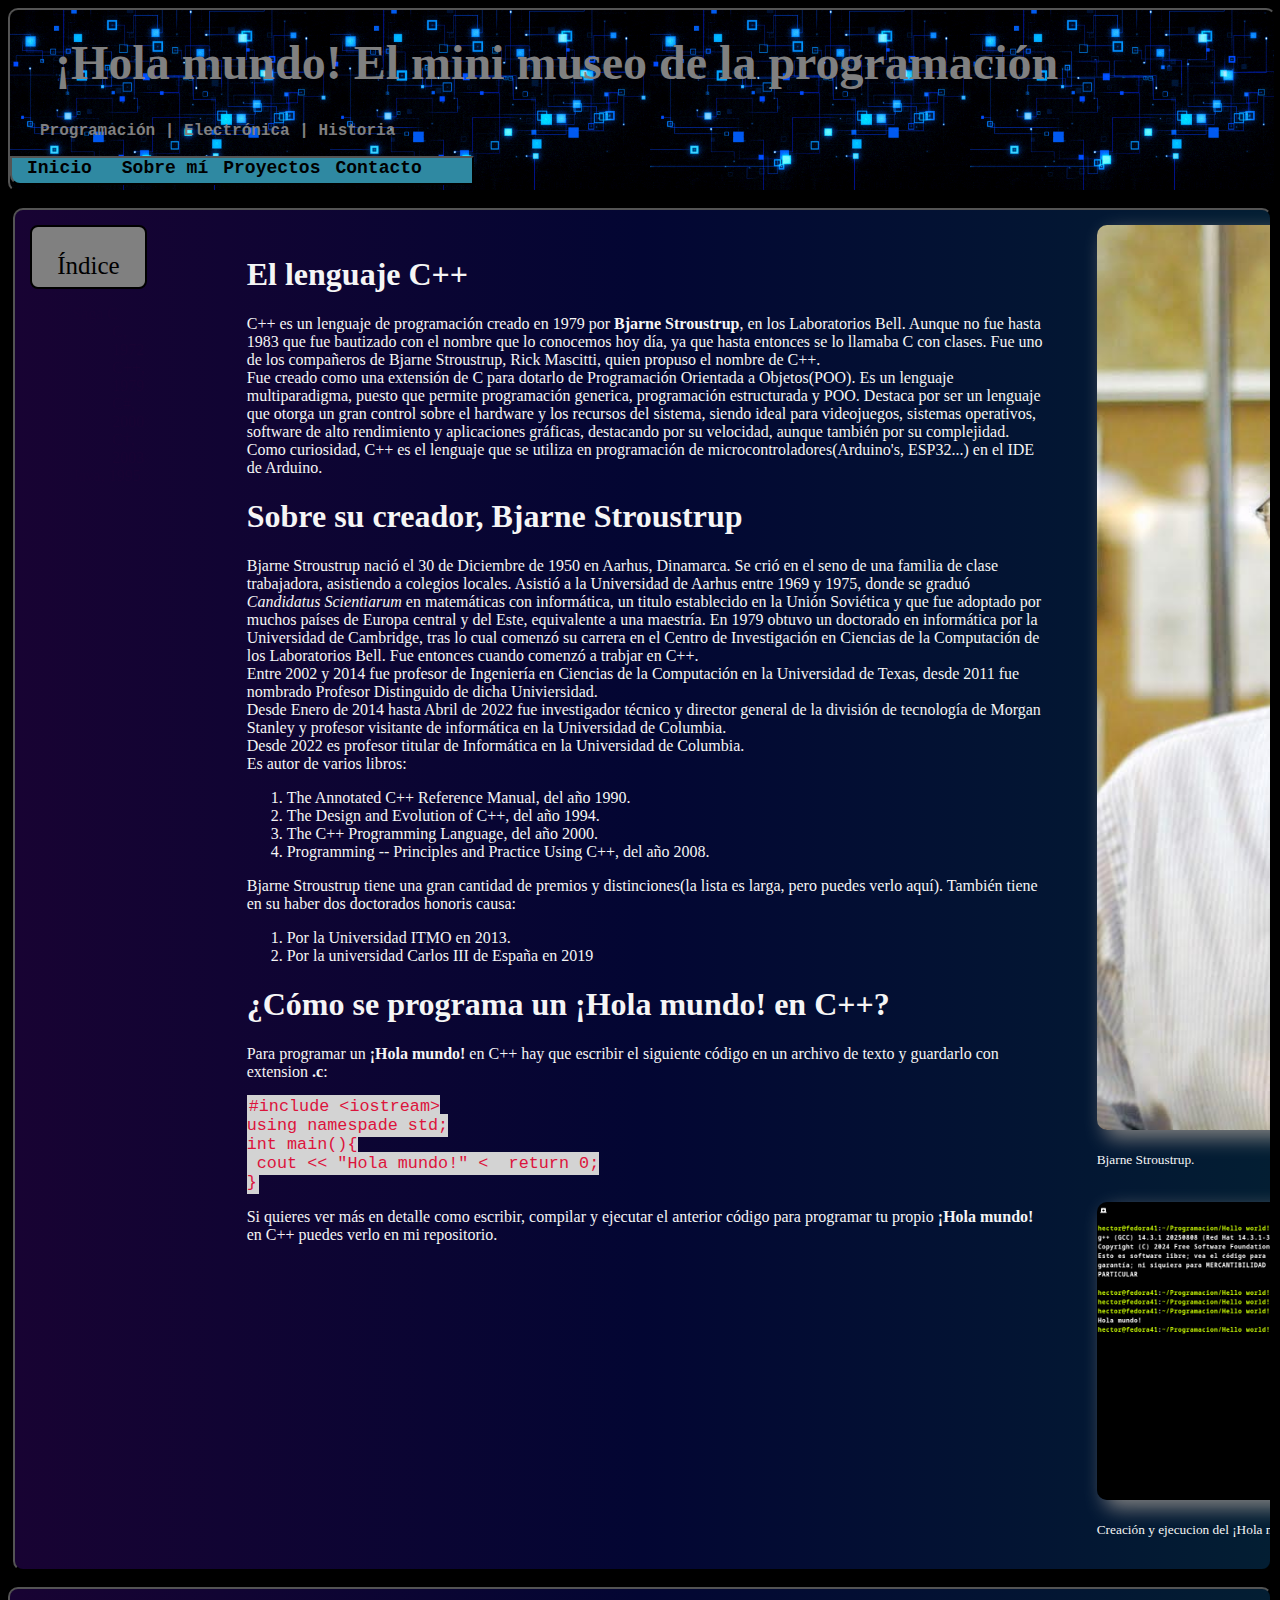
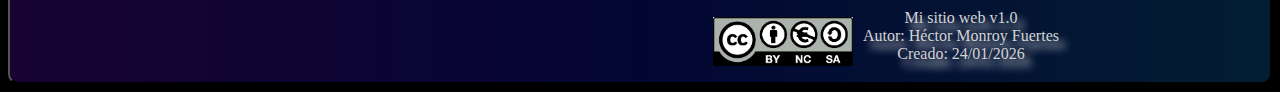
<file: HolaMundo/c++.html>
<!DOCTYPE html>
<html>
	<head>
		<title>HectorCRM - ¡Hola mundo!</title>
		<link rel="stylesheet" href="../styles.css">
	</head>
	<body>
		<header>
				<h1 class="header-font">¡Hola mundo! El mini museo de la programación</h1>
				<p class="p-header">Programación | Electrónica | Historia</p>
			<div class="pestañas">
				<div><a href="../index.html" class="pestaña">Inicio</a></div>
				<div><a href="../sobreMi.html" class="pestaña">Sobre mí</a></div>
				<div class="dropdown">Proyectos
					<div class="dropdown-content">
						<a href="pomodoro-timer.html">Pomodoro Timer</a><br>	
						<a href="../holamundo.html">¡Hola mundo!</a><br>	
						<a href="../odoo-easy-installer.html">Odoo easy installer</a><br>
						<a href="../pgadmin-easy-installer.html">PgAdmin easy installer</a><br>
						<a href="../espMeteo.html">Esp Meteo</a>
					</div>
				</div>
				<div><a href="../contacto.html" class="pestaña">Contacto</a></div>
			</div>
		</header>
		</p>
		<main>
		<div class="menu-hola-mundo">
			<p class="titulo-menu-hola-mundo">Índice</p>
			<ul class="entradas-hola-mundo">
					<ul><a href="">Saga C</a>
						<ul><a href="c.html">C, 1972</a></ul>
						<ul><a href="c++.html">C++, 1979</a></ul>
						<ul><a href="cSharp.html">C#, 2000</a></ul>
						<ul><a href="holyC.html">C†, 2003</a></ul>
					</ul>
					<ul><a href="java.html">Java, 1995</a></ul>
			</ul>
			</div>
    	<section class="seccion-ppl-lenguajes">
				<article class="lenguajes">
					<h1>El lenguaje C++</h1>
					<p>C++ es un lenguaje de programación creado en 1979 por <b>Bjarne Stroustrup</b>, en los Laboratorios Bell. Aunque no fue hasta 1983 que fue bautizado con el nombre que lo conocemos hoy día, ya que hasta entonces se lo llamaba C con clases. Fue uno de los compañeros de Bjarne Stroustrup, Rick Mascitti, quien propuso el nombre de C++.<br>
Fue creado como una extensión de C para dotarlo de Programación Orientada a Objetos(POO). Es un lenguaje multiparadigma, puesto que permite programación generica, programación estructurada y POO. Destaca por ser un lenguaje que otorga un gran control sobre el hardware y los recursos del sistema, siendo ideal para videojuegos, sistemas operativos, software de alto rendimiento y aplicaciones gráficas, destacando por su velocidad, aunque también por su complejidad.<br>
Como curiosidad, C++ es el lenguaje que se utiliza en programación de microcontroladores(Arduino's, ESP32...) en el IDE de Arduino.</p>
					</p>
					<h1>Sobre su creador, Bjarne Stroustrup</h1>
					<p>Bjarne Stroustrup nació el 30 de Diciembre de 1950 en Aarhus, Dinamarca. Se crió en el seno de una familia de clase trabajadora, asistiendo a colegios locales. Asistió a la Universidad de Aarhus entre 1969 y 1975, donde se graduó <i>Candidatus Scientiarum</i> en matemáticas con informática, un titulo establecido en la Unión Soviética y que fue adoptado por muchos países de Europa central y del Este, equivalente a una maestría. En 1979 obtuvo un doctorado en informática por la Universidad de Cambridge, tras lo cual comenzó su carrera en el Centro de Investigación en Ciencias de la Computación de los Laboratorios Bell. Fue entonces cuando comenzó a trabjar en C++.<br>
					Entre 2002 y 2014 fue profesor de Ingeniería en Ciencias de la Computación en la Universidad de Texas, desde 2011 fue nombrado Profesor Distinguido de dicha Univiersidad.<br>
Desde Enero de 2014 hasta Abril de 2022 fue investigador técnico y director general de la división de tecnología de Morgan Stanley y profesor visitante de informática en la Universidad de Columbia.<br>
Desde 2022 es profesor titular de Informática en la Universidad de Columbia.<br>
Es autor de varios libros:
	<ol>
    <li>The Annotated C++ Reference Manual, del año 1990.</li>
    <li>The Design and Evolution of C++, del año 1994.</li>
    <li>The C++ Programming Language, del año 2000.</li>
    <li>Programming -- Principles and Practice Using C++, del año 2008.</li>
  </ol>

Bjarne Stroustrup tiene una gran cantidad de premios y distinciones(la lista es larga, pero puedes verlo aquí). También tiene en su haber dos doctorados honoris causa: 
	<ol>
		<li>Por la Universidad ITMO en 2013.</li>
		<li>Por la universidad Carlos III de España en 2019</li>
	</ol>
		</p>
				<h1>¿Cómo se programa un ¡Hola mundo! en C++?</h1>
				<p>Para programar un <b>¡Hola mundo!</b> en C++ hay que escribir el siguiente código en un archivo de texto y guardarlo con extension <b>.c</b>:<br></p>
					<code>
					#include &lt;iostream&gt;<br>
					using namespade std;<br>
					int main(){<br>
					&nbsp;cout << "Hola mundo!" <<endl;<br>
					&nbsp;return 0;<br>
					}
					</code>
					<p>Si quieres ver más en detalle como escribir, compilar y ejecutar el anterior código para programar tu propio <b>¡Hola mundo!</b> en C++ puedes verlo en mi repositorio.</p>
					</p>
				</article>
				<div>
					<img class="imagenes-hola-mundo" src="img/Bjarne-stroustrup_(cropped).jpg" alt="Bjarne Stroustrup">
					<p class="pie-foto"><small>Bjarne Stroustrup.</small></p>
					<br>
					<img class="imagenes-hola-mundo" src="img/Snapshot_2025-12-09_20-50-16.png" alt="Captura de pantalla ejecutando el código">
					<p class="pie-foto"><small>Creación y ejecucion del ¡Hola mundo! en la terminal.</small></p>
				</div>
			</section>
		</main>
		</p>
		<footer>
				<div class="licencia">
			  	<img src="../img/licencia.png" alt="Licencia CC BY-NC-SA">
			  </div>
				<div class="pie-pagina">
					<p>Mi sitio web v1.0<br>
					Autor: Héctor Monroy Fuertes<br>
					Creado: 24/01/2026</p>
			  </div>  
			 </footer>
	</body>
</html>
</file>
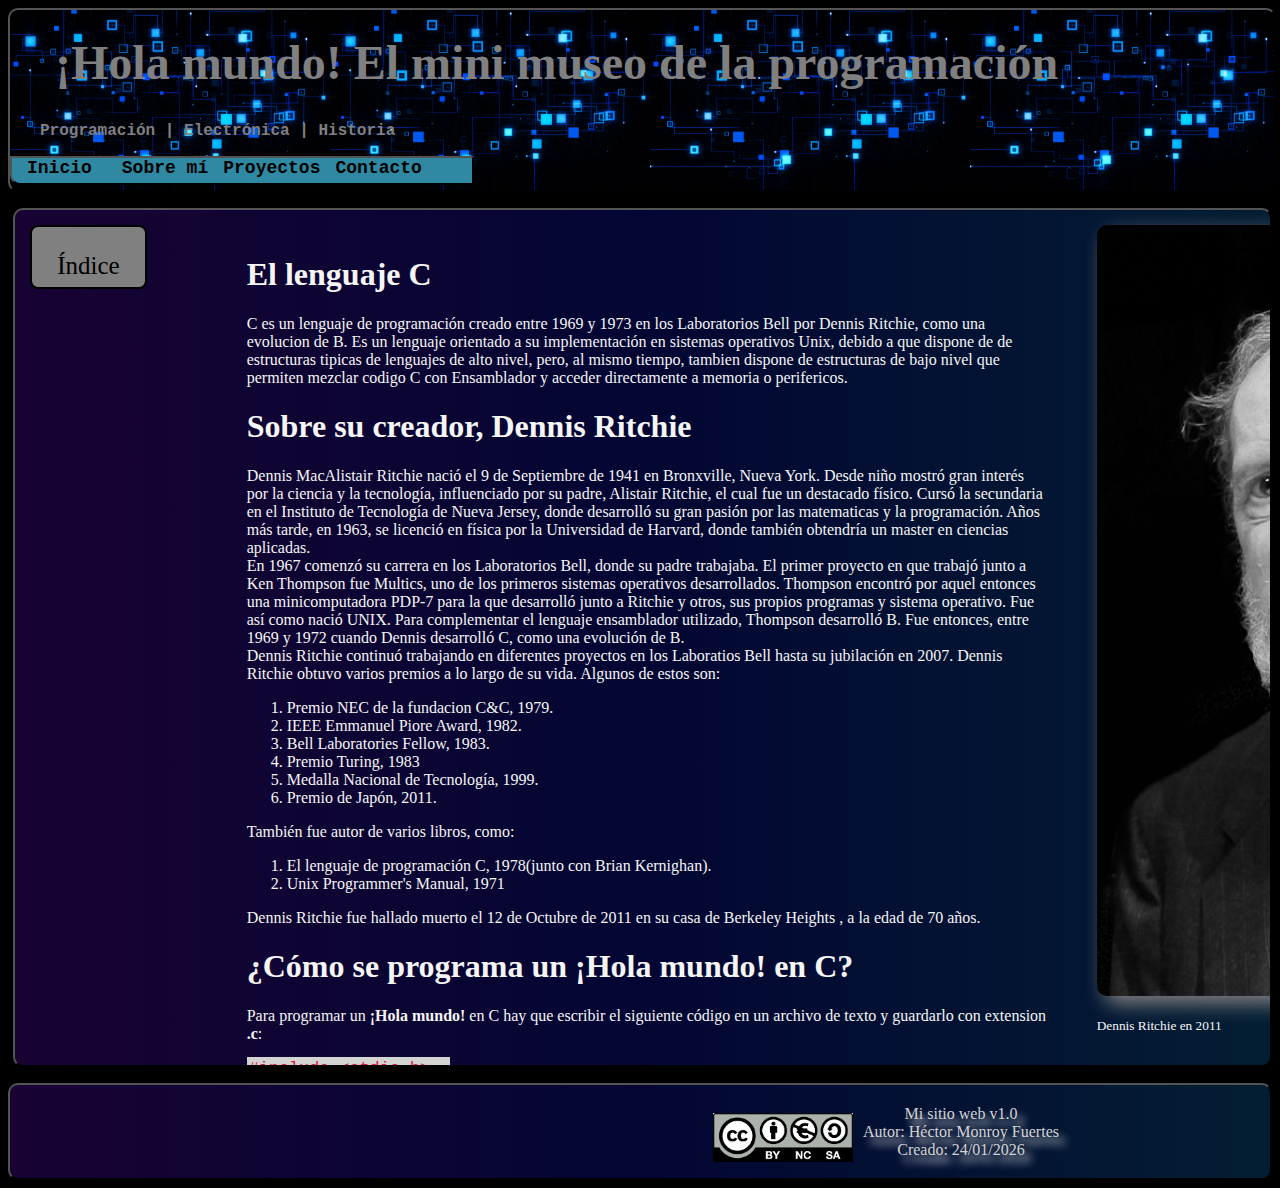
<file: HolaMundo/c.html>
<!DOCTYPE html>
<html>
	<head>
		<title>HectorCRM - ¡Hola mundo!</title>
		<link rel="stylesheet" href="../styles.css">
	</head>
	<body>
		<header>
				<h1 class="header-font">¡Hola mundo! El mini museo de la programación</h1>
				<p class="p-header">Programación | Electrónica | Historia</p>
			<div class="pestañas">
				<div><a href="../index.html" class="pestaña">Inicio</a></div>
				<div><a href="../sobreMi.html" class="pestaña">Sobre mí</a></div>
				<div class="dropdown">Proyectos
					<div class="dropdown-content">
						<a href="pomodoro-timer.html">Pomodoro Timer</a><br>	
						<a href="../holamundo.html">¡Hola mundo!</a><br>	
						<a href="../odoo-easy-installer.html">Odoo easy installer</a><br>
						<a href="pgadmin-easy-installer.html">PgAdmin easy installer</a><br>
						<a href="espMeteo.html">Esp Meteo</a>
					</div>
				</div>
				<div><a href="../contacto.html" class="pestaña">Contacto</a></div>
			</div>
		</header>
		</p>
		<main>
		<div class="menu-hola-mundo">
			<p class="titulo-menu-hola-mundo">Índice</p>
			<ul class="entradas-hola-mundo">
					<ul><a href="">Saga C</a>
						<ul><a href="c.html">C, 1972</a></ul>
						<ul><a href="c++.html">C++, 1979</a></ul>
						<ul><a href="cSharp.html">C#, 2000</a></ul>
						<ul><a href="holyC.html">C†, 2003</a></ul>
					</ul>
					<ul><a href="java.html">Java, 1995</a></ul>
			</ul>
			</div>
    	<section class="seccion-ppl-lenguajes">
				<article class="lenguajes">
					<h1>El lenguaje C</h1>
					<p>C es un lenguaje de programación creado entre 1969 y 1973 en los Laboratorios Bell por Dennis Ritchie, como una evolucion de B.
Es un lenguaje orientado a su implementación en sistemas operativos Unix, debido a que dispone de de estructuras tipicas de lenguajes de alto nivel, pero, al mismo tiempo, tambien dispone de estructuras de bajo nivel que permiten mezclar codigo C con Ensamblador y acceder directamente a memoria o perifericos.</p>
					</p>
					<h1>Sobre su creador, Dennis Ritchie</h1>
					<p>Dennis MacAlistair Ritchie nació el 9 de Septiembre de 1941 en Bronxville, Nueva York. Desde niño mostró gran interés por la ciencia y la tecnología, influenciado por su padre, Alistair Ritchie, el cual fue un destacado físico. Cursó la secundaria en el Instituto de Tecnología de Nueva Jersey, donde desarrolló su gran pasión por las matematicas y la programación. Años más tarde, en 1963, se licenció en física por la Universidad de Harvard, donde también obtendría un master en ciencias aplicadas.<br>
					En 1967 comenzó su carrera en los Laboratorios Bell, donde su padre trabajaba. El primer proyecto en que trabajó junto a Ken Thompson fue Multics, uno de los primeros sistemas operativos desarrollados. Thompson encontró por aquel entonces una minicomputadora PDP-7 para la que desarrolló junto a Ritchie y otros, sus propios programas y sistema operativo. Fue así como nació UNIX. Para complementar el lenguaje ensamblador utilizado, Thompson desarrolló B. Fue entonces, entre 1969 y 1972 cuando Dennis desarrolló C, como una evolución de B.<br>
Dennis Ritchie continuó trabajando en diferentes proyectos en los Laboratios Bell hasta su jubilación en 2007.
Dennis Ritchie obtuvo varios premios a lo largo de su vida. Algunos de estos son:
				<ol>
					<li>Premio NEC de la fundacion C&C, 1979.</li>
					<li>IEEE Emmanuel Piore Award, 1982.</li>
					<li>Bell Laboratories Fellow, 1983.</li>
					<li>Premio Turing, 1983</li>
					<li>Medalla Nacional de Tecnología, 1999.</li>
					<li>Premio de Japón, 2011.</li>
				</ol>
    También fue autor de varios libros, como:
    	<ol>
    		<li>El lenguaje de programación C, 1978(junto con Brian Kernighan).</li>
    		<li>Unix Programmer's Manual, 1971</li>
    	</ol>
Dennis Ritchie fue hallado muerto el 12 de Octubre de 2011 en su casa de Berkeley Heights , a la edad de 70 años.</p>
				<h1>¿Cómo se programa un ¡Hola mundo! en C?</h1>
				<p>Para programar un <b>¡Hola mundo!</b> en C hay que escribir el siguiente código en un archivo de texto y guardarlo con extension <b>.c</b>:<br></p>
					<code>
						#include &lt;stdio.h&gt; &nbsp<br>
						int main() { &nbsp<br>
						&nbsp; printf("Hola mundo!\n");<br>
						&nbsp; return 0;<br>
						}<br>
					</code>
					<p>Si quieres ver mas en detalle como escribir, compilar y ejecutar el anterior código para programar tu propio <b>¡Hola mundo!</b> en C puedes verlo en mi repositorio.</p>
					</p>
				</article>
				<div>
					<img class="imagenes-hola-mundo" src="img/DennisRitchie_2011.jpg" alt="Dennis Ritchie en 2011, foto en b&n">
					<p class="pie-foto"><small>Dennis Ritchie en 2011</small></p>
				</div>
			</section>
		</main>
		</p>
		<footer>
				<div class="licencia">
			  	<img src="../img/licencia.png" alt="Licencia CC BY-NC-SA">
			  </div>
				<div class="pie-pagina">
					<p>Mi sitio web v1.0<br>
					Autor: Héctor Monroy Fuertes<br>
					Creado: 24/01/2026</p>
			  </div>  
			 </footer>
	</body>
</html>
</file>
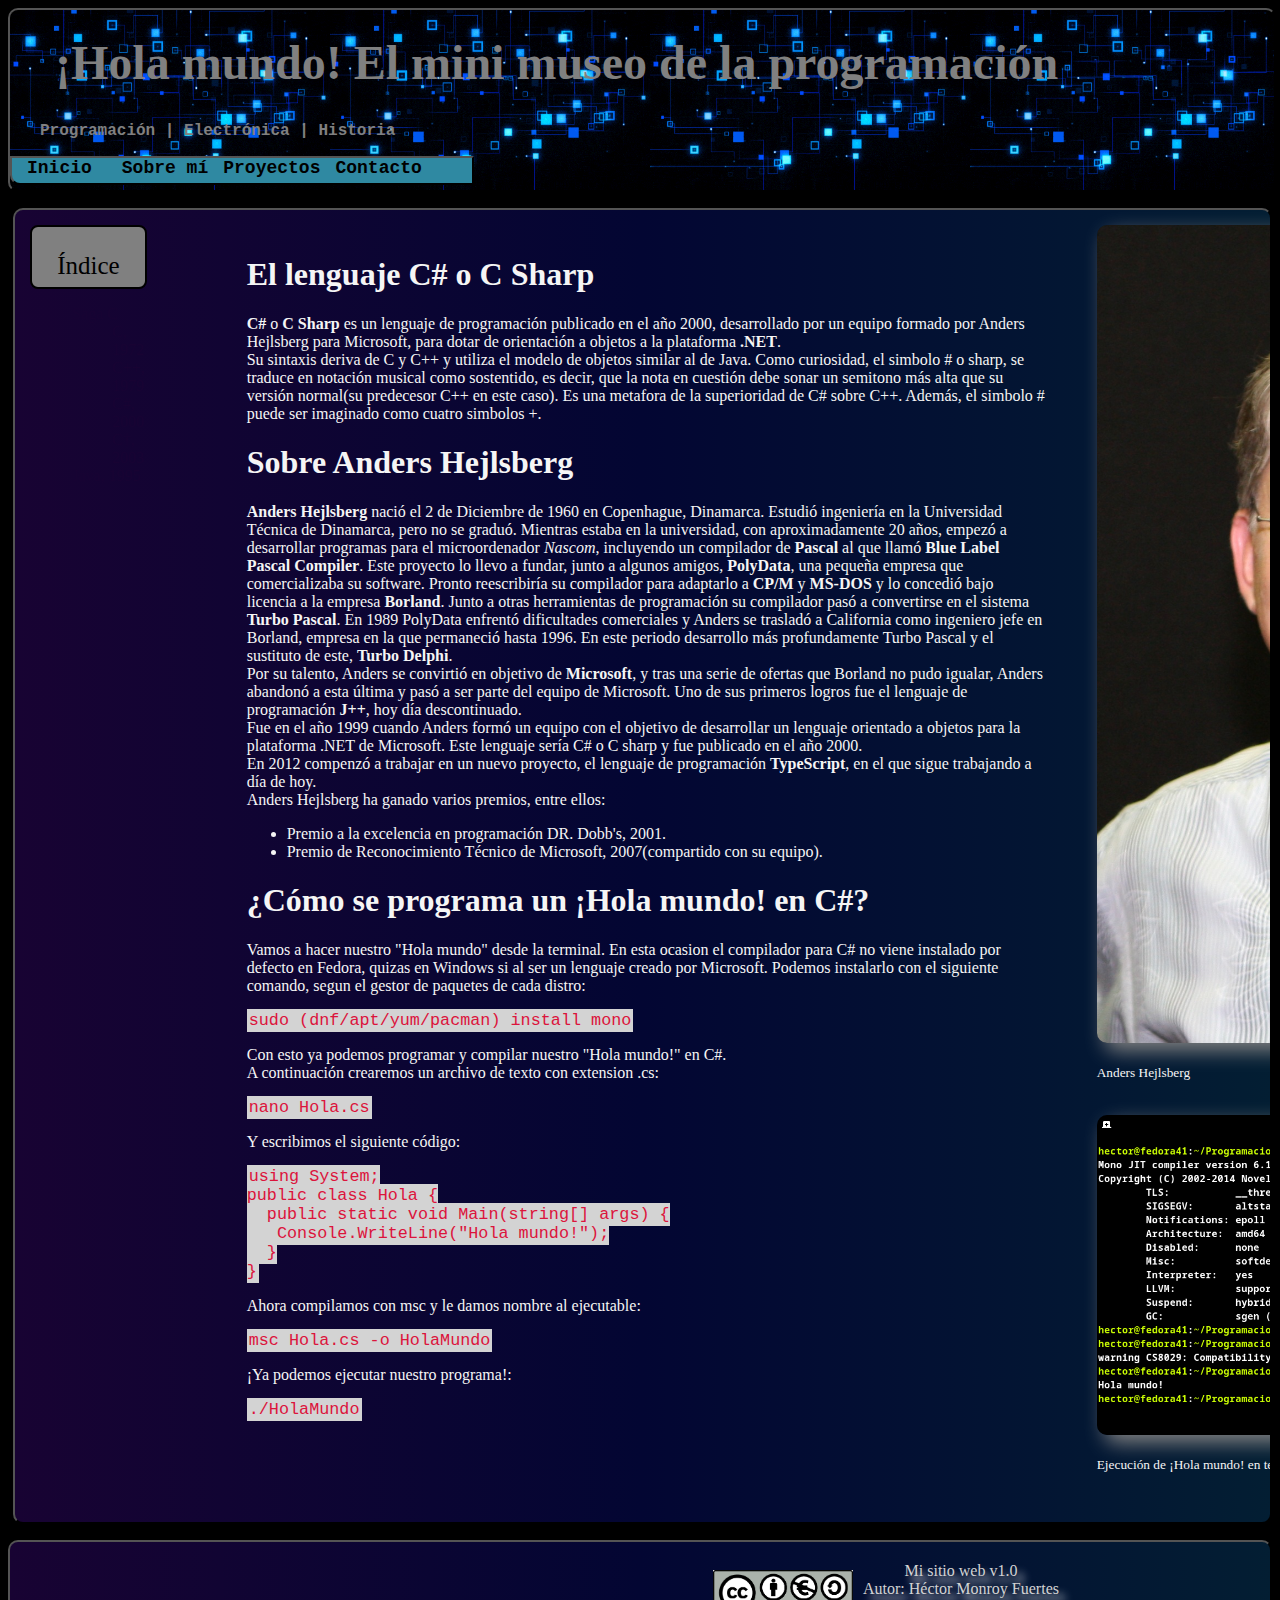
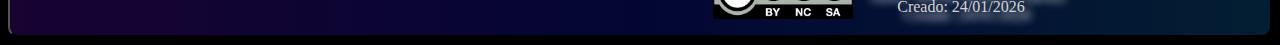
<file: HolaMundo/cSharp.html>
<!DOCTYPE html>
<html>
	<head>
		<title>HectorCRM - ¡Hola mundo!</title>
		<link rel="stylesheet" href="../styles.css">
	</head>
	<body>
		<header>
				<h1 class="header-font">¡Hola mundo! El mini museo de la programación</h1>
				<p class="p-header">Programación | Electrónica | Historia</p>
			<div class="pestañas">
				<div><a href="../index.html" class="pestaña">Inicio</a></div>
				<div><a href="../sobreMi.html" class="pestaña">Sobre mí</a></div>
				<div class="dropdown">Proyectos
					<div class="dropdown-content">
						<a href="pomodoro-timer.html">Pomodoro Timer</a><br>	
						<a href="../holamundo.html">¡Hola mundo!</a><br>	
						<a href="../odoo-easy-installer.html">Odoo easy installer</a><br>
						<a href="../pgadmin-easy-installer.html">PgAdmin easy installer</a><br>
						<a href="../espMeteo.html">Esp Meteo</a>
					</div>
				</div>
				<div><a href="../contacto.html" class="pestaña">Contacto</a></div>
			</div>
		</header>
		</p>
		<main>
		<div class="menu-hola-mundo">
			<p class="titulo-menu-hola-mundo">Índice</p>
			<ul class="entradas-hola-mundo">
					<ul><a href="">Saga C</a>
						<ul><a href="c.html">C, 1972</a></ul>
						<ul><a href="c++.html">C++, 1979</a></ul>
						<ul><a href="c#.html">C#, 2000</a></ul>
						<ul><a href="holyC.html">C†, 2003</a></ul>
					</ul>
					<ul><a href="java.html">Java, 1995</a></ul>
			</ul>
			</div>
    	<section class="seccion-ppl-lenguajes">
				<article class="lenguajes">
					<h1>El lenguaje C# o C Sharp</h1>
					<p>
					<b>C#</b> o <b>C Sharp</b> es un lenguaje de programación publicado en el año 2000, desarrollado por un equipo formado por Anders Hejlsberg para Microsoft, para dotar de orientación a objetos a la plataforma <b>.NET</b>.<br>
Su sintaxis deriva de C y C++ y utiliza el modelo de objetos similar al de Java.
Como curiosidad, el simbolo # o sharp, se traduce en notación musical como sostentido, es decir, que la nota en cuestión debe sonar un semitono más alta que su versión normal(su predecesor C++ en este caso). Es una metafora de la superioridad de C# sobre C++. Además, el simbolo # puede ser imaginado como cuatro simbolos +.
				</p>
				<h1>Sobre Anders Hejlsberg</h1>
				<p>
					<b>Anders Hejlsberg</b> nació el 2 de Diciembre de 1960 en Copenhague, Dinamarca. Estudió ingeniería en la Universidad Técnica de Dinamarca, pero no se graduó.
Mientras estaba en la universidad, con aproximadamente 20 años, empezó a desarrollar programas para el microordenador <i>Nascom</i>, incluyendo un compilador de <b>Pascal</b> al que llamó <b>Blue Label Pascal Compiler</b>. Este proyecto lo llevo a fundar, junto a algunos amigos, <b>PolyData</b>, una pequeña empresa que comercializaba su software. Pronto reescribiría su compilador para adaptarlo a <b>CP/M</b> y <b>MS-DOS</b> y lo concedió bajo licencia a la empresa <b>Borland</b>. Junto a otras herramientas de programación su compilador pasó a convertirse en el sistema <b>Turbo Pascal</b>.
En 1989 PolyData enfrentó dificultades comerciales y Anders se trasladó a California como ingeniero jefe en Borland, empresa en la que permaneció hasta 1996. En este periodo desarrollo más profundamente Turbo Pascal y el sustituto de este, <b>Turbo Delphi</b>.<br>
Por su talento, Anders se convirtió en objetivo de <b>Microsoft</b>, y tras una serie de ofertas que Borland no pudo igualar, Anders abandonó a esta última y pasó a ser parte del equipo de Microsoft. Uno de sus primeros logros fue el lenguaje de programación <b>J++</b>, hoy día descontinuado.<br>
Fue en el año 1999 cuando Anders formó un equipo con el objetivo de desarrollar un lenguaje orientado a objetos para la plataforma .NET de Microsoft. Este lenguaje sería C# o C sharp y fue publicado en el año 2000.<br>

En 2012 compenzó a trabajar en un nuevo proyecto, el lenguaje de programación <b>TypeScript</b>, en el que sigue trabajando a día de hoy.<br>

Anders Hejlsberg ha ganado varios premios, entre ellos:<br>
		<ul>
			<li>Premio a la excelencia en programación DR. Dobb's, 2001.</li>
    	<li>Premio de Reconocimiento Técnico de Microsoft, 2007(compartido con su equipo).</li>
		</ul>
				</p>
				<h1>¿Cómo se programa un ¡Hola mundo! en C#?</h1>
				<p>
				Vamos a hacer nuestro "Hola mundo" desde la terminal. En esta ocasion el compilador para C# no viene instalado por defecto en Fedora, quizas en Windows si al ser un lenguaje creado por Microsoft. Podemos instalarlo con el siguiente comando, segun el gestor de paquetes de cada distro:<br></p>
					<code>
						sudo (dnf/apt/yum/pacman) install mono
					</code>
					<p>
						Con esto ya podemos programar y compilar nuestro "Hola mundo!" en C#.<br>
A continuación crearemos un archivo de texto con extension .cs:<br></p>
					<code>
						nano Hola.cs
					</code>
					<p>
						Y escribimos el siguiente código:<br>
					</p>
					<code>
						using System;<br>
						public class Hola {<br>
						&nbsp; public static void Main(string[] args) {<br>
						&nbsp;&nbsp;&nbsp;Console.WriteLine("Hola mundo!");<br>
						&nbsp;&nbsp;}<br>
						}
					</code>
					<p>
						Ahora compilamos con msc y le damos nombre al ejecutable:
					</p>
					<code>
						msc Hola.cs -o HolaMundo
					</code>
					<p>
						¡Ya podemos ejecutar nuestro programa!:
					</p>
					<code>
						./HolaMundo
					</code>
					</p>
				</article>
				<div>
					<img class="imagenes-hola-mundo" src="img/Anders_Hejlsberg.jpg" alt="Anders Hejlsberg">
					<p class="pie-foto"><small>Anders Hejlsberg</small></p>
					<br>
					<img class="imagenes-hola-mundo" src="img/EjecucionCSharp.png" alt="Ejecución de código .cs">
					<p class="pie-foto"><small>Ejecución de ¡Hola mundo! en terminal</small></p>
					<br>
				</div>
			</section>
		</main>
		</p>
		<footer>
				<div class="licencia">
			  	<img src="../img/licencia.png" alt="Licencia CC BY-NC-SA">
			  </div>
				<div class="pie-pagina">
					<p>Mi sitio web v1.0<br>
					Autor: Héctor Monroy Fuertes<br>
					Creado: 24/01/2026</p>
			  </div>  
			 </footer>
	</body>
</html>
</file>
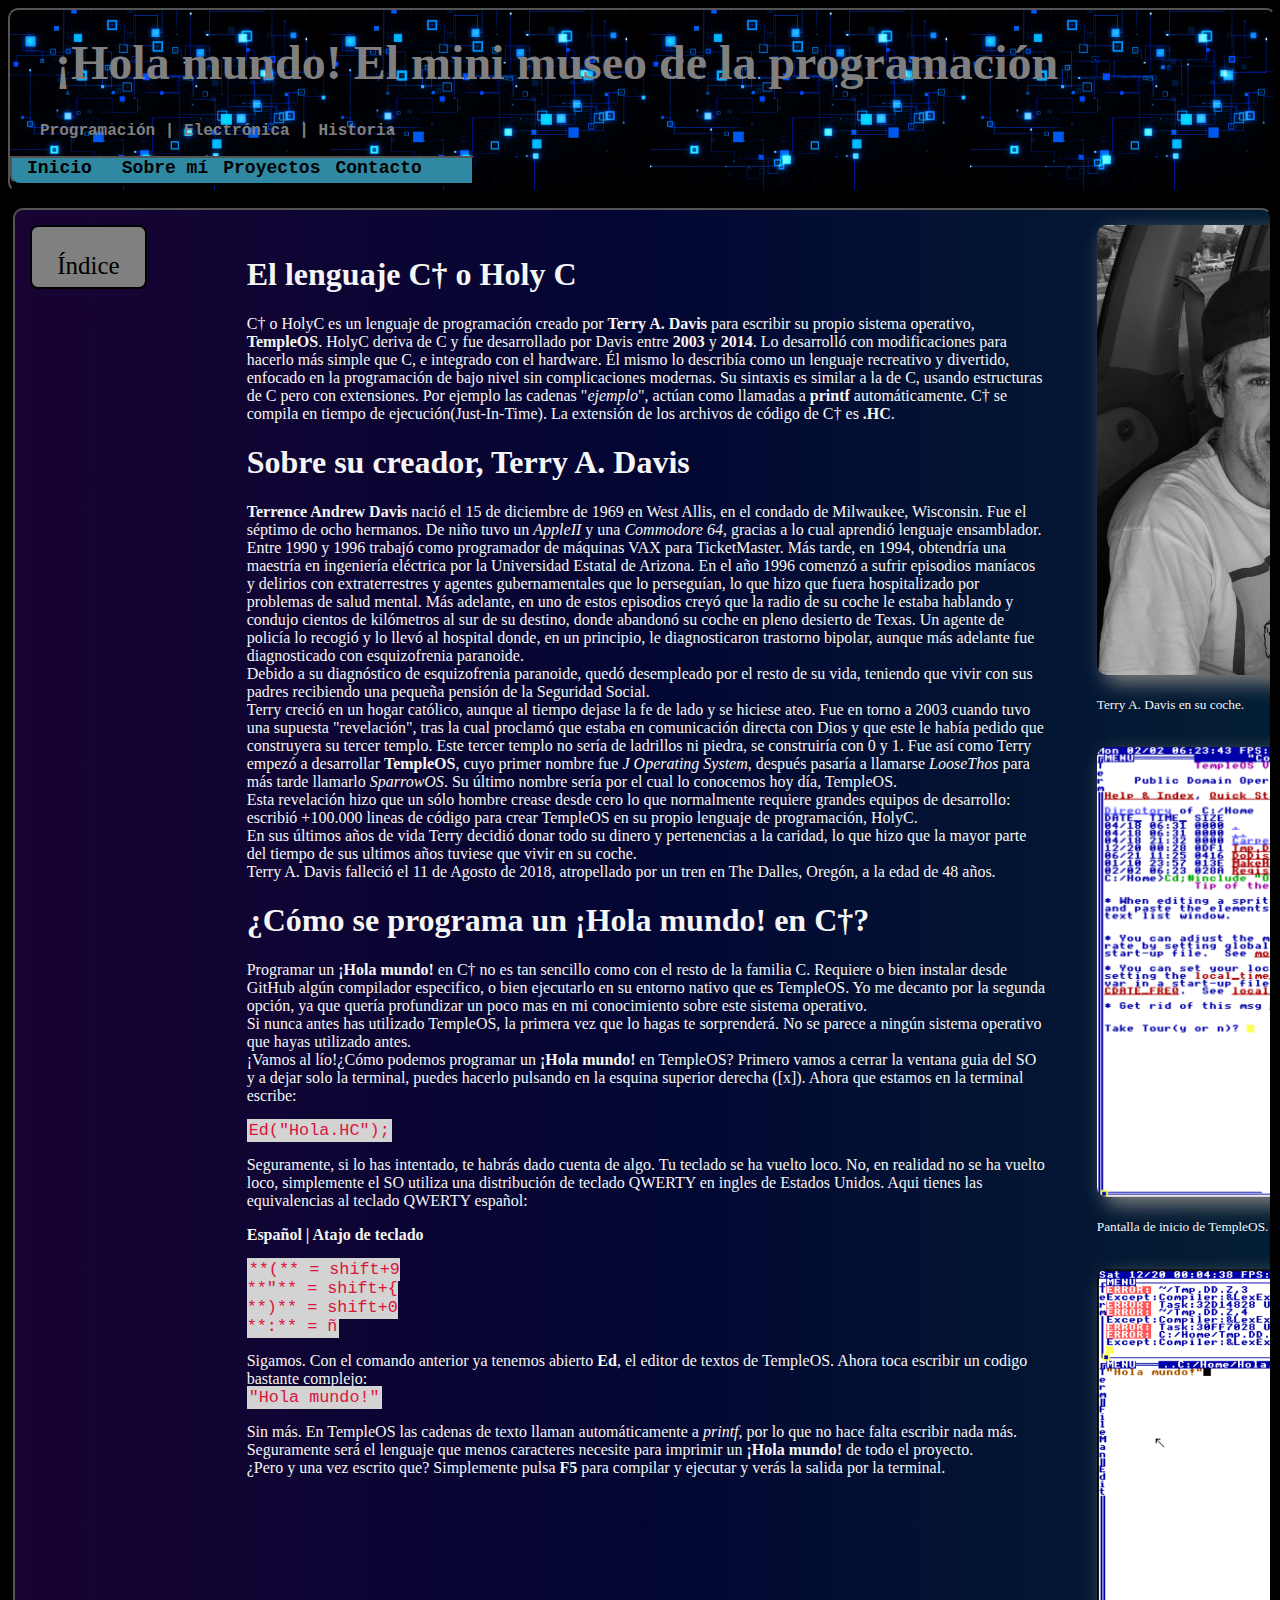
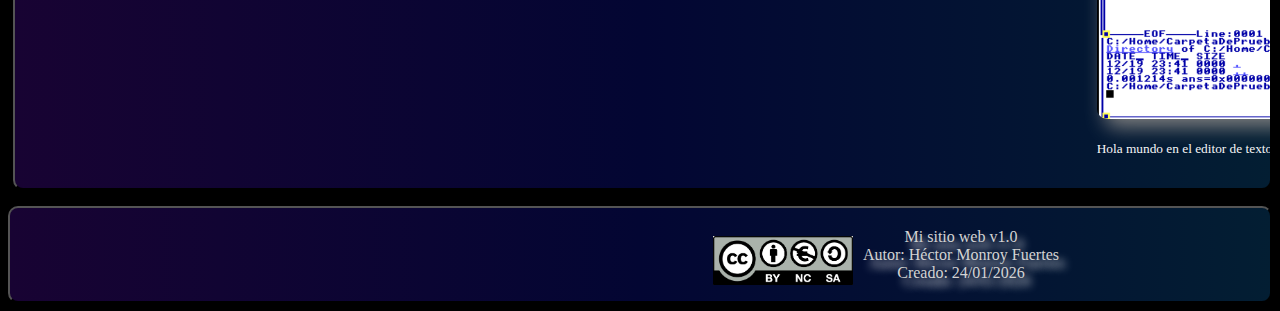
<file: HolaMundo/holyC.html>
<!DOCTYPE html>
<html>
	<head>
		<title>HectorCRM - ¡Hola mundo!</title>
		<link rel="stylesheet" href="../styles.css">
	</head>
	<body>
		<header>
				<h1 class="header-font">¡Hola mundo! El mini museo de la programación</h1>
				<p class="p-header">Programación | Electrónica | Historia</p>
			<div class="pestañas">
				<div><a href="../index.html" class="pestaña">Inicio</a></div>
				<div><a href="../sobreMi.html" class="pestaña">Sobre mí</a></div>
				<div class="dropdown">Proyectos
					<div class="dropdown-content">
						<a href="pomodoro-timer.html">Pomodoro Timer</a><br>	
						<a href="../holamundo.html">¡Hola mundo!</a><br>	
						<a href="../odoo-easy-installer.html">Odoo easy installer</a><br>
						<a href="../pgadmin-easy-installer.html">PgAdmin easy installer</a><br>
						<a href="../espMeteo.html">Esp Meteo</a>
					</div>
				</div>
				<div><a href="../contacto.html" class="pestaña">Contacto</a></div>
			</div>
		</header>
		</p>
		<main>
		<div class="menu-hola-mundo">
			<p class="titulo-menu-hola-mundo">Índice</p>
			<ul class="entradas-hola-mundo">
					<ul><a href="">Saga C</a>
						<ul><a href="c.html">C, 1972</a></ul>
						<ul><a href="c++.html">C++, 1979</a></ul>
						<ul><a href="cSharp.html">C#, 2000</a></ul>
						<ul><a href="holyC.html">C†, 2003</a></ul>
					</ul>
					<ul><a href="java.html">Java, 1995</a></ul>
			</ul>
			</div>
    	<section class="seccion-ppl-lenguajes">
				<article class="lenguajes">
					<h1>El lenguaje C† o Holy C</h1>
					<p>C† o HolyC es un lenguaje de programación creado por <b>Terry A. Davis</b> para escribir su propio sistema operativo, <b>TempleOS</b>. HolyC deriva de C y fue desarrollado por Davis entre <b>2003</b> y <b>2014</b>. Lo desarrolló con modificaciones para hacerlo más simple que C, e integrado con el hardware. Él mismo lo describía como un lenguaje recreativo y divertido, enfocado en la programación de bajo nivel sin complicaciones modernas.
Su sintaxis es similar a la de C, usando estructuras de C pero con extensiones. Por ejemplo las cadenas "<i>ejemplo</i>", actúan como llamadas a <b>printf</b> automáticamente. C† se compila en tiempo de ejecución(Just-In-Time). La extensión de los archivos de código de C† es <b>.HC</b>.</p>
					</p>
					<h1>Sobre su creador, Terry A. Davis</h1>
					<p><b>Terrence Andrew Davis</b> nació el 15 de diciembre de 1969 en West Allis, en el condado de Milwaukee, Wisconsin. Fue el séptimo de ocho hermanos. De niño tuvo un <i>AppleII</i> y una <i>Commodore 64</i>, gracias a lo cual aprendió lenguaje ensamblador. Entre 1990 y 1996 trabajó como programador de máquinas VAX para TicketMaster. Más tarde, en 1994, obtendría una maestría en ingeniería eléctrica por la Universidad Estatal de Arizona. En el año 1996 comenzó a sufrir episodios maníacos y delirios con extraterrestres y agentes gubernamentales que lo perseguían, lo que hizo que fuera hospitalizado por problemas de salud mental. Más adelante, en uno de estos episodios creyó que la radio de su coche le estaba hablando y condujo cientos de kilómetros al sur de su destino, donde abandonó su coche en pleno desierto de Texas. Un agente de policía lo recogió y lo llevó al hospital donde, en un principio, le diagnosticaron trastorno bipolar, aunque más adelante fue diagnosticado con esquizofrenia paranoide.<br>
Debido a su diagnóstico de esquizofrenia paranoide, quedó desempleado por el resto de su vida, teniendo que vivir con sus padres recibiendo una pequeña pensión de la Seguridad Social.<br>
Terry creció en un hogar católico, aunque al tiempo dejase la fe de lado y se hiciese ateo. Fue en torno a 2003 cuando tuvo una supuesta "revelación", tras la cual proclamó que estaba en comunicación directa con Dios y que este le había pedido que construyera su tercer templo. Este tercer templo no sería de ladrillos ni piedra, se construiría con 0 y 1. Fue así como Terry empezó a desarrollar <b>TempleOS</b>, cuyo primer nombre fue <i>J Operating System</i>, después pasaría a llamarse <i>LooseThos</i> para más tarde llamarlo <i>SparrowOS</i>. Su último nombre sería por el cual lo conocemos hoy día, TempleOS.<br>
Esta revelación hizo que un sólo hombre crease desde cero lo que normalmente requiere grandes equipos de desarrollo: escribió +100.000 lineas de código para crear TempleOS en su propio lenguaje de programación, HolyC.<br>
En sus últimos años de vida Terry decidió donar todo su dinero y pertenencias a la caridad, lo que hizo que la mayor parte del tiempo de sus ultimos años tuviese que vivir en su coche.<br>
Terry A. Davis falleció el 11 de Agosto de 2018, atropellado por un tren en The Dalles, Oregón, a la edad de 48 años.</p>
				<h1>¿Cómo se programa un ¡Hola mundo! en C†?</h1>
				<p>Programar un <b>¡Hola mundo!</b> en C† no es tan sencillo como con el resto de la familia C. Requiere o bien instalar desde GitHub algún compilador especifico, o bien ejecutarlo en su entorno nativo que es TempleOS. Yo me decanto por la segunda opción, ya que quería profundizar un poco mas en mi conocimiento sobre este sistema operativo.<br>
				Si nunca antes has utilizado TempleOS, la primera vez que lo hagas te sorprenderá. No se parece a ningún sistema operativo que hayas utilizado antes.<br>
				¡Vamos al lío!¿Cómo podemos programar un <b>¡Hola mundo!</b> en TempleOS? Primero vamos a cerrar la ventana guia del SO y a dejar solo la terminal, puedes hacerlo pulsando en la esquina superior derecha ([x]). Ahora que estamos en la terminal escribe:<br>
				</p>
					<code>
						Ed("Hola.HC");
					</code>
					<p>Seguramente, si lo has intentado, te habrás dado cuenta de algo. Tu teclado se ha vuelto loco. No, en realidad no se ha vuelto loco, simplemente el SO utiliza una distribución de teclado QWERTY en ingles de Estados Unidos. Aqui tienes las equivalencias al teclado QWERTY español:<br>
					</p>
					<b>Español | Atajo de teclado</b><br></p>
					<code>
						
						**(** = shift+9<br>
						**"** = shift+{<br>
						**)** = shift+0<br>
						**:** = ñ<br>
					</code>
					<p>Sigamos. Con el comando anterior ya tenemos abierto <b>Ed</b>, el editor de textos de TempleOS. Ahora toca escribir un codigo bastante complejo:<br>
					<code>
						"Hola mundo!"
					</code>
					<p>Sin más. En TempleOS las cadenas de texto llaman automáticamente a <i>printf</i>, por lo que no hace falta escribir nada más. Seguramente será el lenguaje que menos caracteres necesite para imprimir un <b>¡Hola mundo!</b> de todo el proyecto.<br>
					¿Pero y una vez escrito que? Simplemente pulsa <b>F5</b> para compilar y ejecutar y verás la salida por la terminal.
					</p>
					</p>
				</article>
				<div>
					<img class="imagenes-hola-mundo" src="img/TerryB&W.jpeg" alt="Terry A. Davis b&w">
					<p class="pie-foto"><small>Terry A. Davis en su coche.</small></p>
					<br>
					<img class="imagenes-hola-mundo" src="img/TempleOS.gif" alt="Pantalla de inicio de TempleOS">
					<p class="pie-foto"><small>Pantalla de inicio de TempleOS.</small></p>
					<br>
					<img class="imagenes-hola-mundo" src="img/mensaje_en_Ed.png" alt="Resultado ejecución">
					<p class="pie-foto"><small>Hola mundo en el editor de textos Ed.</small></p>
				</div>
			</section>
		</main>
		</p>
		<footer>
				<div class="licencia">
			  	<img src="../img/licencia.png" alt="Licencia CC BY-NC-SA">
			  </div>
				<div class="pie-pagina">
					<p>Mi sitio web v1.0<br>
					Autor: Héctor Monroy Fuertes<br>
					Creado: 24/01/2026</p>
			  </div>  
			 </footer>
	</body>
</html>
</file>
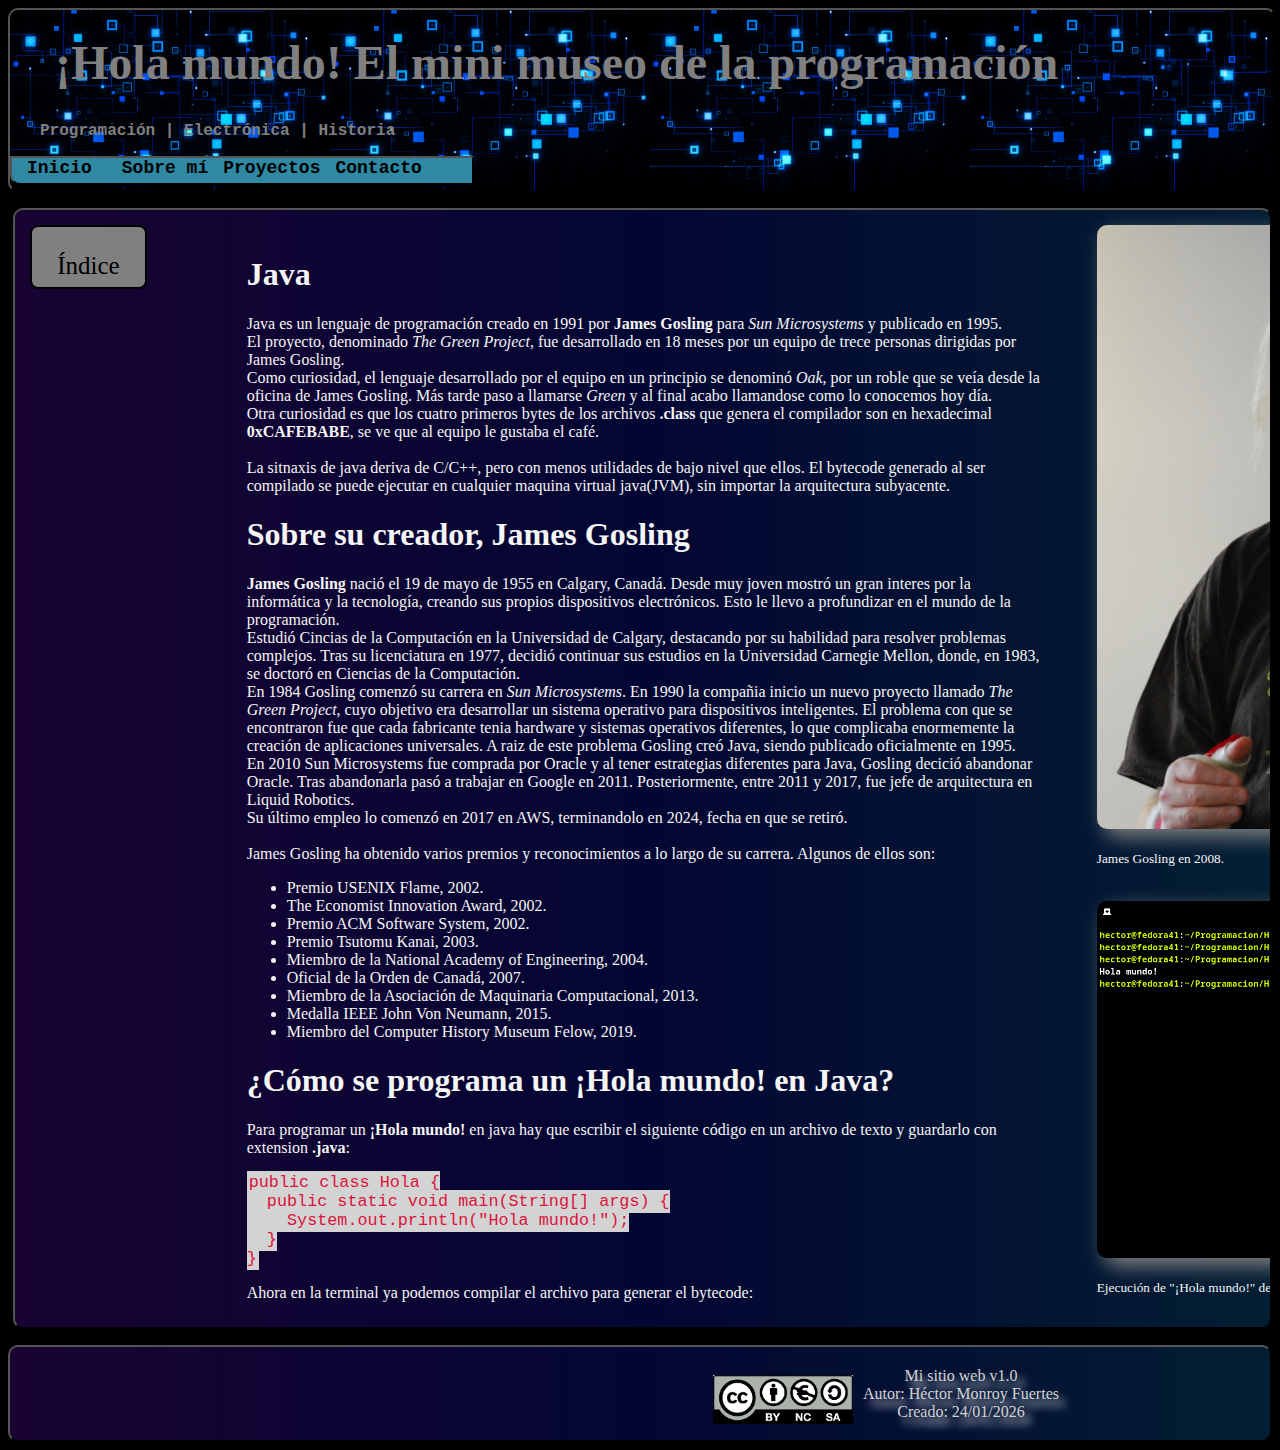
<file: HolaMundo/java.html>
<!DOCTYPE html>
<html>
	<head>
		<title>HectorCRM - ¡Hola mundo!</title>
		<link rel="stylesheet" href="../styles.css">
	</head>
	<body>
		<header>
				<h1 class="header-font">¡Hola mundo! El mini museo de la programación</h1>
				<p class="p-header">Programación | Electrónica | Historia</p>
			<div class="pestañas">
				<div><a href="../index.html" class="pestaña">Inicio</a></div>
				<div><a href="../sobreMi.html" class="pestaña">Sobre mí</a></div>
				<div class="dropdown">Proyectos
					<div class="dropdown-content">
						<a href="pomodoro-timer.html">Pomodoro Timer</a><br>	
						<a href="../holamundo.html">¡Hola mundo!</a><br>	
						<a href="../odoo-easy-installer.html">Odoo easy installer</a><br>
						<a href="../pgadmin-easy-installer.html">PgAdmin easy installer</a><br>
						<a href="../espMeteo.html">Esp Meteo</a>
					</div>
				</div>
				<div><a href="../contacto.html" class="pestaña">Contacto</a></div>
			</div>
		</header>
		</p>
		<main>
		<div class="menu-hola-mundo">
			<p class="titulo-menu-hola-mundo">Índice</p>
			<ul class="entradas-hola-mundo">
					<ul><a href="">Saga C</a>
						<ul><a href="c.html">C, 1972</a></ul>
						<ul><a href="c++.html">C++, 1979</a></ul>
						<ul><a href="cSharp.html">C#, 2000</a></ul>
						<ul><a href="holyC.html">C†, 2003</a></ul>
					</ul>
					<ul><a href="java.html">Java, 1995</a></ul>
			</ul>
			</div>
    	<section class="seccion-ppl-lenguajes">
				<article class="lenguajes">
					<h1>Java</h1>
					<p>Java es un lenguaje de programación creado en 1991 por <b>James Gosling</b> para <i>Sun Microsystems</i> y publicado en 1995.<br>
El proyecto, denominado <i>The Green Project</i>, fue desarrollado en 18 meses por un equipo de trece personas dirigidas por James Gosling.<br>
Como curiosidad, el lenguaje desarrollado por el equipo en un principio se denominó <i>Oak</i>, por un roble que se veía desde la oficina de James Gosling. Más tarde paso a llamarse <i>Green</i> y al final acabo llamandose como lo conocemos hoy día.<br>
Otra curiosidad es que los cuatro primeros bytes de los archivos <b>.class</b> que genera el compilador son en hexadecimal <b>0xCAFEBABE</b>, se ve que al equipo le gustaba el café.<br>
<br>
La sitnaxis de java deriva de C/C++, pero con menos utilidades de bajo nivel que ellos.
El bytecode generado al ser compilado se puede ejecutar en cualquier maquina virtual java(JVM), sin importar la arquitectura subyacente.</p>
					</p>
					<h1>Sobre su creador, James Gosling</h1>
					<p><b>James Gosling</b> nació el 19 de mayo de 1955 en Calgary, Canadá. Desde muy joven mostró un gran interes por la informática y la tecnología, creando sus propios dispositivos electrónicos. Esto le llevo a profundizar en el mundo de la programación.<br>
Estudió Cincias de la Computación en la Universidad de Calgary, destacando por su habilidad para resolver problemas complejos. Tras su licenciatura en 1977, decidió continuar sus estudios en la Universidad Carnegie Mellon, donde, en 1983, se doctoró en Ciencias de la Computación.<br>
En 1984 Gosling comenzó su carrera en <i>Sun Microsystems</i>. En 1990 la compañia inicio un nuevo proyecto llamado <i>The Green Project</i>, cuyo objetivo era desarrollar un sistema operativo para dispositivos inteligentes. El problema con que se encontraron fue que cada fabricante tenia hardware y sistemas operativos diferentes, lo que complicaba enormemente la creación de aplicaciones universales. A raiz de este problema Gosling creó Java, siendo publicado oficialmente en 1995.<br>
En 2010 Sun Microsystems fue comprada por Oracle y al tener estrategias diferentes para Java, Gosling decició abandonar Oracle. Tras abandonarla pasó a trabajar en Google en 2011. Posteriormente, entre 2011 y 2017, fue jefe de arquitectura en Liquid Robotics.<br>
Su último empleo lo comenzó en 2017 en AWS, terminandolo en 2024, fecha en que se retiró.<br>
<br>
James Gosling ha obtenido varios premios y reconocimientos a lo largo de su carrera. Algunos de ellos son:<br>
	<ul>
    <li>Premio USENIX Flame, 2002.</li>
    <li>The Economist Innovation Award, 2002.</li>
    <li>Premio ACM Software System, 2002.</li>
    <li>Premio Tsutomu Kanai, 2003.</li>
    <li>Miembro de la National Academy of Engineering, 2004.</li>
    <li>Oficial de la Orden de Canadá, 2007.</li>
    <li>Miembro de la Asociación de Maquinaria Computacional, 2013.</li>
    <li>Medalla IEEE John Von Neumann, 2015.</li>
    <li>Miembro del Computer History Museum Felow, 2019.</li>
    </ul>
</p>
				<h1>¿Cómo se programa un ¡Hola mundo! en Java?</h1>
				<p>Para programar un <b>¡Hola mundo!</b> en java hay que escribir el siguiente código en un archivo de texto y guardarlo con extension <b>.java</b>:<br></p>
					<code>
						public class Hola {<br>
						&nbsp;&nbsp;public static void main(String[] args) {<br>
						&nbsp;&nbsp;&nbsp;&nbsp;System.out.println("Hola mundo!");<br>
						&nbsp;&nbsp;}<br>
						}<br>
					</code>
					<p>Ahora en la terminal ya podemos compilar el archivo para generar el bytecode:</p><br>
					<code>
						javac Hola.java
					</code>
					<p>Y ahora ya podemos ejecutarlo:</p><br>
					<code>
						java Hola
					</code>
					</p>
				</article>
				<div>
					<img class="imagenes-hola-mundo" src="img/James_Gosling_2008.jpg" alt="James Gosling en 2008">
					<p class="pie-foto"><small>James Gosling en 2008.</small></p>
					<br>
					<img class="imagenes-hola-mundo" src="img/EjecucionJava.png" alt="Ejecucion de ¡Hola mundo! en Java">
					<p class="pie-foto"><small>Ejecución de "¡Hola mundo!" desde la terminal.</small></p>
				</div>
			</section>
		</main>
		</p>
		<footer>
				<div class="licencia">
			  	<img src="../img/licencia.png" alt="Licencia CC BY-NC-SA">
			  </div>
				<div class="pie-pagina">
					<p>Mi sitio web v1.0<br>
					Autor: Héctor Monroy Fuertes<br>
					Creado: 24/01/2026</p>
			  </div>  
			 </footer>
	</body>
</html>
</file>
<file: styles.css>
/*	
		¡Mi sitio web!
		Este sitio ha sido creado con la intencion de mostrar mis principales proyectos desarrollados asi como portal divulgativo de conetnido historico-informatico
		
		Autor: Héctor Monroy Fuertes
		Version: 1.0(31-01-2026)
		*/

/*Estilos comunes a todas las paginas*/

/*Estilos para la cabecera*/
header {
	/*display: block;*/
	/*flex-direction: row;*/
	border: black 2px outset; /*Borde del pie, igual que el del main y el del header*/
	/*padding: 3px; /*margen interno*/
	background-image: linear-gradient(to right, DarkSlateGray, #111111, gray, lightgray); /*Color de fono, mismo que en el header*/
	border-radius: 10px; /*Mismo radio de redondeo que para header y main*/
	width: 100%;
	height: 180px;
	/*position: fixed;*/
	background-image: url('img/giphy.gif');
	background-size: contain;

	 
}
.header-font {
	/*font: oblique monospace; /*Estilo de fuente*/
	font-family: cursive;
	font-size: 48px;
	
	margin-left: 45px;
	margin-top: 25px;
	color: gray; /*Color del titulo*/
	text-align: left; /*Alineado al centro*/
	/*text-shadow: 6px 6px 10px lightGray; /*Sobra para dar sensacion de profundidad*/
	z-index: 10;
}
.header-font:hover {
	text-shadow: 8px 8px 5px White; /*Sobra para dar sensacion de profundidad*/
	color: whiteSmoke;
	
}

.p-header {
	font: bold 16px monospace; /*Estilo de fuente*/
	color: gray;
	margin-left: 30px;
}
.p-header:hover {
	text-shadow: 8px 8px 10px White; /*Sobra para dar sensacion de profundidad*/
	color: whiteSmoke;
}
/*Barra de navegación*/
.pestañas {
	display: flex;
	flex-direction: row;
	background-color: #2F89A2; 
	border: black 2px outset;
	border-radius: 0px 0px 0px 10px;
	width: 460px;
	height: 25px;
	position: top;
	padding: 0px;
	margin-right: 5px;
}
.pestaña {
	margin: 15px;
	text-decoration: none;
	cursor: pointer;
	color: black;
	font: bold 18px monospace;
	
}
.pestaña-actual {
	background-color: lightGray;
	border: black 2px;
	border-radius: 8px 8px 0px 0px;
	margin: 15px;
	/*padding: 3px;*/
	text-decoration: none;
	font: bold 18px monospace;
	color: black;
}
.nombre-pestaña {
	margin-left: 400px;
}
.pestaña:hover {
	background-color: lightGray;
	border: black 2px;
	/*border-radius: 8px;*/
	border-radius: 8px 8px 0px 0px;
	/*padding: 2px;*/
	
}
.dropdown {
  position: relative;
  font: bold 18px monospace;
}
.dropdown:hover {
	background-color: lightGray;
	border: black 2px;
	border-radius: 8px 8px 0px 0px;
}
.dropdown-content {
  display: none;
  position: absolute;
  background-color: gray;
  min-width: 250px;
  box-shadow: 0px 8px 16px 0px rgba(0,0,0,0.2);
  border-radius: 0px 8px 8px 8px;
  padding: 12px 16px;
  z-index: 9;
  margin-bottom: 5px;
  
}
.dropdown-content a{
	text-decoration:none;
	color:black;
	cursor:pointer;
	margin-bottom: 5px;
}
.dropdown-content a:hover{
	background-color: WhiteSmoke;
	color: black;
	border: black 2px;
	border-radius: 8px;
	padding: 4px;
	text-align: left;
}


.dropdown:hover .dropdown-content {
  display: block;
  background-color: lightGray;
}

/*Estilos para el fondo de la pagina*/
body {
	/*background-color: #111111;*/
	background-color: black;
	/*background-image: url('img/computer-program-coding-screen.jpg');*/
}

/*Estilos para el cuerpo principal de la pagina, donde se mostrarán los contenidos*/
main {
	display: flex;
	flex-direction: row; 
	border: black 2px outset; /*Borde del cuerpo*/
	margin-left: 5px; /*Margen respecto al borde del navegador*/
	padding: 15px; /*Margen interno*/
	/*background-image: linear-gradient(to right, DarkSlateGray, #111111, gray, lightgray);*/
	background-image: linear-gradient(to right, #180333, #030633, #031E33);
	opacity: 1; /*Color de fondo ligeramente transparente para que se vea la imagen de fondo*/
	border-radius: 10px; /*Esquinas redondeadas*/
	min-height: 600px;
	overflow: scroll;
	scrollbar-color: lightgray black;
}
main:hover {
	opacity: 1;
}

.contenedor-foto {
	position: relative;
  	width: 50%;
}
.foto-index {
	display: block;
	width: 100%;
	height: auto;
	border-radius: 10px;
	border: black 1px;
}
.descripcion-deslizante {
	position: absolute;
  bottom: 0;
  left: 0;
  right: 0;
  background-color: #111111;
  background-image: url('img/hola.gif');
  background-repeat: no-repeat;
  background-position: center;
  border-radius: 10px;
  overflow: hidden;
  width: 0;
  height: 100%;
  transition: .5s ease;
  box-shadow: 10px 10px 5px #aaaaaa;
}
.contenedor-foto:hover .descripcion-deslizante {
	width: 100%;
}
.descripcion {
	white-space: nowrap; 
  color: white;
  font-size: 20px;
  position: absolute;
  overflow: hidden;
  top: 0%;
  left: 50%;
  transform: translate(-50%, -50%);
  -ms-transform: translate(-50%, -50%);
}

/*Estilo común para el pies de todas las páginas*/
footer { 
	display: flex;
	flex-direction: row;
	border: black 2px outset; /*Borde del pie, igual que el del main y el del header*/
	text-align: center; /*Texto alineado al centro*/
	padding: 3px; /*margen interno*/
	background-image: linear-gradient(to right, #180333, #030633, #031E33);
	border-radius: 10px; /*Mismo radio de redondeo que para header y main*/
	color: LightGray; /*Color de la letra*/
	text-shadow: 6px 8px 8px white; /*Sombra para dar sensacion de profundidad*/
	animation-name: degradado; /*Degradado de colores, igual que en la cabecera*/
	animation-duration: 15s; /*Misma duracion que en la cabecera*/
}

.licencia img{
	display: flex;
	/*Margenes arriba|izquierda|derecha para dejarla centrada*/
	margin-top: 25px; 
	margin-left: 700px;
	margin-right: 10px;
	/*Anchura ajustada y altura automatica para mantener proporcion*/
	width: 140px;
	height: auto;
	
}

/*Pie de página con version del sitio, nombre y fecha creación*/
.pie-pagina{
	display: flex;
	margin-top: 1px;
	text-align: center; /*Texto centrado*/
}

.seccion-principal {
	display: flex;
  	flex-direction: row;
  	height: auto;
}

/*Sección izquierda*/
.seccion-index {
	color: WhiteSmoke; /*Color de la letra*/
	/*-webkit-text-stroke: 1px black; /*contorno negro en la fuente*/
	margin-top: 10px;
	margin-left: 50px;
	margin-right: 200px;
	/*Altura y anchura*/
	width: 600px;
	height: 200px;

}
.seccion {
	color: WhiteSmoke;
	margin-top: 10px;
	margin-bottom: 10px;
	margin-left: 50px;
	min-height: 200px;
	justify-content: center;
	/*width: 1000px;*/
	font-family: monospace;/*'Brush Script MT', 'Brush Script Std', cursive;*/
	font-size: 16px;

}

/*ESTILOS PARA EL PROYECTO HOLA MUNDO*/
.seccion-hola-mundo {
	display: flex;
  	flex-direction: column;
  	height: auto;
}
.seccion-ppl-lenguajes {
	display: flex;
  	flex-direction: row;
  	height: auto;
}
.lenguajes {
	color: WhiteSmoke; /*Color de la letra*/
	/*-webkit-text-stroke: 1px black; /*contorno negro en la fuente*/
	margin-top: 10px;
	margin-left: 100px;
	margin-right: 50px;
	/*Altura y anchura*/
	width: 800px;
	height: 200px;
}
.imagenes-hola-mundo {
	width: 600px;
	height: auto;
	border-radius: 10px;
	box-shadow: 8px 8px 20px gray;
}
code {
  font-family: Consolas,"courier new";
  color: crimson;
  background-color: lightGray;
  padding: 2px;
  font-size: 105%;
}
.pie-foto {
	color: WhiteSmoke;
}
.entradas-hola-mundo a:hover {
	background-color: lightblue;
	color: black;
	padding: 3px;
	border-radius: 8px;
}

.seccion-lh:hover {opacity: 1;} /*Al pasar el cursor por encima el texto recupera una opacidad más normal*/

/*Fuente para los articulos de la pagina principal*/
.fuente-index {
	font-family: monospace;/*'Brush Script MT', 'Brush Script Std', cursive;*/
	font-size: 20px;	
}

.h1-contacto {
	font-family: monospace;
	color: WhiteSmoke;
	font-size: 60px;
	/*writing-mode: vertical-rl;*/
}
.h1-contacto:hover {
	color: WhiteSmoke;
	text-shadow: 8px 8px 5px gray;
}
.formulario-redes {
	font-family: "Lucida Console", "Courier New", monospace;
	background-color: DarkSlateGray;
	display: flex;
  flex-direction: row;
	width: 600px;
	height: 100px;
	border-radius: 10px;
	margin-right: 150px;
	margin-left: 150px;
	text-align: center;
}

/*Animacion con sombra al pasar el cursor por la caja*/
.formulario-redes:hover {box-shadow: 5px 10px 18px Gray;} 

/*Contenedores para la imagen y el link de las redes sociales*/
.redes {
	margin-left : 10px;
	margin-top: 10px;
	position: relative;
  animation-name: myAnimation; /*Anmimacion de los iconos al abrir la pagina*/
  animation-duration: 2s; /*Duración de la animación*/
}

/*Distintas animaciones para cada icono, se especifica por el id de cada icono definido en el html*/
#div1 {animation-timing-function: linear;}
#div2 {animation-timing-function: ease;}
#div3 {animation-timing-function: ease-out;}

/*Animacion de los iconos*/
@keyframes myAnimation {
  from {top: 400px;} /*Posicion de la que parten*/
  to {top: 10px;} /*Su posicion final, a 10px del borde superior de la caja*/
}

/*Reescalado de los iconos de LinkedIn y de GitHub*/
.icono-redes {
	width: 60px;
	height: auto;
	margin-right: 25px;
	padding: 5px;
	transition: width 1s; /*Al pasar el cursor sobre ellos aumentaran ligeramente su tamaño*/
}

/*Al pasar el cursor sobre los iconos aumentan ligeramente su tamaño dando una sensacion mas interactiva*/
.icono-redes:hover {width: 70px;}

/*El icono de youtube debido a su tamaño a tenido que ser tratado aparte de los otros dos*/
.icono-youtube {
	width: 100px; /*Solo cambia su ancgura para mantener la proporcion repecto a los otros*/
	height: auto;
	margin-right: 25px;
	margin-top: 12px;
	padding: 5px;
	transition: width 1s; /*Al pasar el cursor sobre ellos aumentaran ligeramente su tamaño*/
}

/*Al igual que los otros iconos, aumenta ligeramente su tamaño al pasar sobre el*/
.icono-youtube:hover {width: 110px;}


/*HOLA MUNDO*/
.menu-hola-mundo{
	display: inline;
	color: white;
	/*background-image: url('img/image.jpg');*/
	margin-left: 0px;
	border-radius: 8px;
	text-decoration: none;
	border: 2px solid black;
	background-color: gray;
	width: 250px;
	height: 60px;

}
.menu-hola-mundo:hover {
	height: 400px;
	box-shadow: 8px 10px 20px gray;
}
.titulo-menu-hola-mundo {
	font: bold;
	color: black;
	font-size: 25px;
	text-align: center;
}
.entradas-hola-mundo {
	text-align: left;
	padding: 0px;
}
.entradas-hola-mundo a{

	text-align: left;
	text-decoration: none;
	color: #180333;
	margin-bottom: 25px;
}
.entradas-hola-mundo:hover {
	opacity: 1;
	
	
}
</file>
